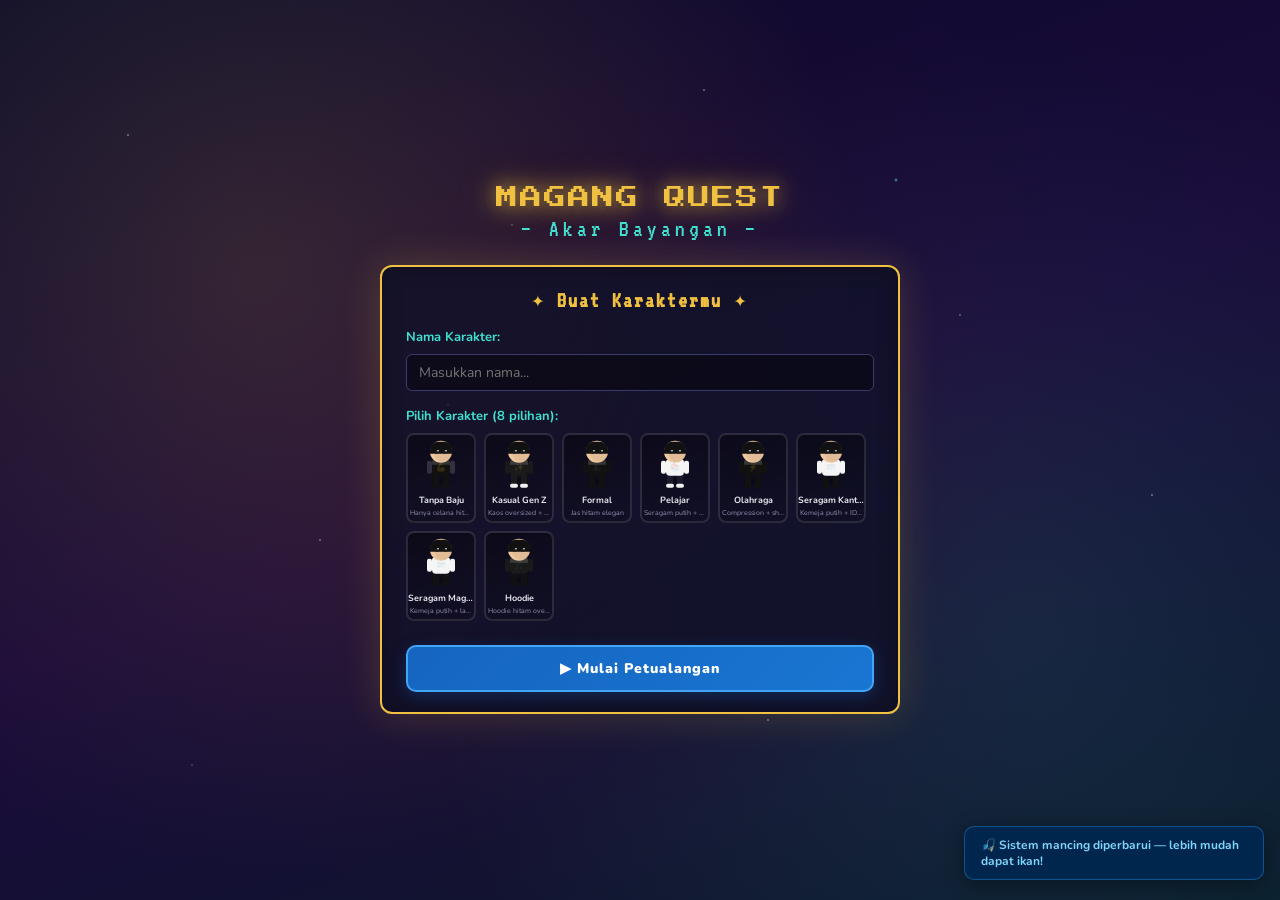
<file: index.html>
<!DOCTYPE html>
<html lang="id">
<head>
  <meta charset="UTF-8" />
  <meta name="viewport" content="width=device-width, initial-scale=1.0, user-scalable=no" />
  <title>Magang Quest – Akar Bayangan</title>
  <link rel="stylesheet" href="style.css" />
  <link rel="stylesheet" href="style_fishing.css" />
  <link rel="stylesheet" href="style_extra.css" />
  <link href="https://fonts.googleapis.com/css2?family=Press+Start+2P&family=VT323:wght@400&family=Nunito:wght@400;700;900&display=swap" rel="stylesheet" />
</head>
<body>

<!-- ============================================================
     INTRO / STORY SCREEN
============================================================ -->
<div id="intro-screen" class="screen active">
  <div id="intro-bg"></div>
  <div id="intro-content">
    <div id="intro-logo">
      <span class="logo-main">MAGANG QUEST</span>
      <span class="logo-sub">— Akar Bayangan —</span>
    </div>

    <!-- Character Setup -->
    <div id="char-setup">
      <h2 class="setup-title">✦ Buat Karaktermu ✦</h2>

      <div class="setup-row">
        <label>Nama Karakter:</label>
        <input type="text" id="char-name" maxlength="12" placeholder="Masukkan nama..." autocomplete="off" />
      </div>

      <div class="setup-row">
        <label>Pilih Karakter (8 pilihan):</label>
        <div id="outfit-selector"></div>
      </div>

      <button id="start-story-btn" class="big-btn pulse">▶ Mulai Petualangan</button>
    </div>
  </div>
</div>

<!-- ============================================================
     STORY / CUTSCENE SCREEN
============================================================ -->
<div id="story-screen" class="screen">
  <div id="story-video-wrap">
    <div id="story-video-placeholder">
      <div id="story-panels"></div>
    </div>
  </div>
  <div id="story-dialog-box">
    <div id="story-speaker"></div>
    <div id="story-text"></div>
    <div id="story-controls">
      <button id="story-next-btn">Selanjutnya ▶</button>
    </div>
  </div>
  <div id="story-progress-bar"><div id="story-progress-fill"></div></div>
</div>

<!-- ============================================================
     MAIN GAME SCREEN
============================================================ -->
<div id="game-screen" class="screen">

  <!-- HUD Top Bar -->
  <div id="hud-top">
    <div id="hud-left">
      <div id="hud-avatar"></div>
      <div id="hud-stats">
        <div class="stat-bar">
          <span class="stat-icon">🛡</span>
          <div class="bar-wrap"><div id="bar-integrity" class="bar green"></div></div>
          <span id="val-integrity">100</span>
        </div>
        <div class="stat-bar">
          <span class="stat-icon">🌟</span>
          <div class="bar-wrap"><div id="bar-trust" class="bar blue"></div></div>
          <span id="val-trust">100</span>
        </div>
      </div>
    </div>

    <div id="hud-center">
      <div id="hud-clock">⏰ <span id="clock-display">08:00</span></div>
      <div id="hud-day">Hari <span id="day-display">1</span> / 7</div>
      <div id="hud-phase"></div>
    </div>

    <div id="hud-right">
      <div id="shadow-meter">
        <span>🌑 Akar Bayangan</span>
        <div class="bar-wrap wide"><div id="bar-shadow" class="bar red"></div></div>
        <span id="val-shadow">0%</span>
      </div>
        <div id="money-hud">
 💰 <span id="money-text">500</span>
  </div>
      <div id="hud-buttons">
        <button class="hud-btn" id="btn-backpack" title="Ransel">🎒</button>
        <button class="hud-btn" id="btn-quest" title="Misi">📋</button>
        <button class="hud-btn" id="btn-news" title="Papan Berita">📰</button>
        <button class="hud-btn" id="btn-settings" title="Pengaturan">⚙️</button>
        <button class="hud-btn" id="btn-pause" title="Jeda">⏸</button>
      </div>
    </div>
  </div>

  <!-- Canvas -->
  <canvas id="game-canvas"></canvas>

  <!-- Mobile D-Pad -->
  <div id="mobile-controls">
    <div id="dpad">
      <button class="dpad-btn" id="btn-up">▲</button>
      <div class="dpad-row">
        <button class="dpad-btn" id="btn-left">◀</button>
        <div class="dpad-center">✦</div>
        <button class="dpad-btn" id="btn-right">▶</button>
      </div>
      <button class="dpad-btn" id="btn-down">▼</button>
    </div>
    <div id="action-btns">
      <!-- Interact button — labeled clearly -->
      <button class="action-btn" id="btn-interact" title="Bicara / Interaksi (E)">
        <span style="display:flex;flex-direction:column;align-items:center;gap:1px;">
          <span style="font-size:24px;line-height:1">💬</span>
          <span style="font-size:8px;line-height:1;opacity:0.7;font-family:sans-serif;">AKSI</span>
        </span>
      </button>
      <!-- Run button -->
      <button class="action-btn" id="btn-run" title="Lari (Shift)">
        <span style="display:flex;flex-direction:column;align-items:center;gap:1px;">
          <span style="font-size:22px;line-height:1">🏃</span>
          <span style="font-size:8px;line-height:1;opacity:0.7;font-family:sans-serif;">LARI</span>
        </span>
      </button>
      <!-- Fishing button -->
      <button class="action-btn" id="btn-fish-mobile" title="Pancing (F)">
        <span style="display:flex;flex-direction:column;align-items:center;gap:1px;">
          <span style="font-size:22px;line-height:1">🎣</span>
          <span style="font-size:8px;line-height:1;opacity:0.7;font-family:sans-serif;">PANCING</span>
        </span>
      </button>
    </div>
  </div>

  <!-- Interaction Prompt -->
  <div id="interact-prompt" class="hidden">Tekan E / 💬 untuk bicara</div>

</div>

<!-- ============================================================
     DIALOG / NPC BOX
============================================================ -->
<div id="dialog-overlay" class="hidden">
  <div id="dialog-box">
    <div id="dialog-header">
      <div id="dialog-portrait"></div>
      <div id="dialog-speaker-name"></div>
    </div>
    <div id="dialog-text"></div>
    <div id="dialog-choices"></div>
    <button id="dialog-next">▶ Lanjut</button>
  </div>
</div>

<!-- ============================================================
     BACKPACK UI
============================================================ -->
<div id="backpack-overlay" class="panel-overlay hidden">
  <div class="panel">
    <div class="panel-title">🎒 Ransel & Karakter</div>
    <div id="backpack-content">
      <div id="char-preview-wrap">
        <canvas id="char-preview-canvas" width="70" height="90"></canvas>
        <div id="outfit-change-wrap">
          <label>Ganti Pakaian:</label>
          <div id="outfit-selector-ingame"></div>
        </div>
      </div>
      <div id="items-grid"></div>
    </div>
    <button class="close-panel">✕ Tutup</button>
  </div>
</div>

<!-- ============================================================
     QUEST LOG
============================================================ -->
<div id="quest-overlay" class="panel-overlay hidden">
  <div class="panel wide">
    <div class="panel-title">📋 Daftar Misi</div>
    <div id="quest-tabs">
      <button class="qtab active" data-tab="main">Utama</button>
      <button class="qtab" data-tab="side">Sampingan</button>
      <button class="qtab" data-tab="daily">Harian</button>
      <button class="qtab" data-tab="done">Selesai</button>
    </div>
    <div id="quest-list"></div>
    <button class="close-panel">✕ Tutup</button>
  </div>
</div>

<!-- ============================================================
     NEWS BOARD
============================================================ -->
<div id="news-overlay" class="panel-overlay hidden">
  <div class="panel wide">
    <div class="panel-title">📰 Papan Berita Kota</div>
    <div id="news-list"></div>
    <button class="close-panel">✕ Tutup</button>
  </div>
</div>

<!-- ============================================================
     SETTINGS
============================================================ -->
<div id="settings-overlay" class="panel-overlay hidden">
  <div class="panel">
    <div class="panel-title">⚙️ Pengaturan</div>
    <div class="setting-row">
      <label>🔊 Musik</label>
      <input type="range" id="music-vol" min="0" max="100" value="70" />
    </div>
    <div class="setting-row">
      <label>🔔 Efek Suara</label>
      <input type="range" id="sfx-vol" min="0" max="100" value="80" />
    </div>
    <div class="setting-row">
      <label>⌨️ Kontrol</label>
      <div class="control-hints">
        <span>W/A/S/D = Gerak</span>
        <span>E = Interaksi</span>
        <span>Shift = Lari</span>
        <span>B = Ransel</span>
        <span>Q = Misi</span>
        <span>N = Berita</span>
        <span>F = Pancing</span>
        <span>P / Esc = Jeda</span>
      </div>
    </div>
    <div class="setting-row">
      <label>🖥️ Tampilan</label>
      <button id="btn-fullscreen">Layar Penuh</button>
    </div>
    <div class="setting-row">
      <label>🔁 Reset Game</label>
      <button id="btn-reset" class="danger-btn">Reset Data</button>
    </div>
    <button class="close-panel">✕ Tutup</button>
  </div>
</div>

<!-- ============================================================
     PAUSE SCREEN
============================================================ -->
<div id="pause-overlay" class="hidden">
  <div id="pause-box">
    <div class="pause-title">— JEDA —</div>
    <button id="pause-resume">▶ Lanjutkan</button>
    <button id="pause-settings">⚙️ Pengaturan</button>
    <button id="pause-quit">🏠 Menu Utama</button>
  </div>
</div>

<!-- ============================================================
     NOTIFICATION TOAST
============================================================ -->
<div id="toast-container"></div>

<!-- ============================================================
     SHADOW BOSS EVENT
============================================================ -->
<div id="shadow-event" class="hidden">
  <div id="shadow-content">
    <div id="shadow-icon">🌑</div>
    <div id="shadow-msg"></div>
    <div id="shadow-pct-display"></div>
  </div>
</div>

<!-- Scripts loaded in correct order: base engine, then fishing addon -->
<script src="game.js"></script>
<script src="fishing.js"></script>
<script src="patch.js"></script>
<script src="quest_system.js"></script>

<!-- Mobile fishing button hookup -->
<script>
  document.addEventListener('DOMContentLoaded', () => {
    const mobileBtn = document.getElementById('btn-fish-mobile');
    if (mobileBtn) {
      mobileBtn.addEventListener('click', () => {
        if (typeof nearFishingSpot !== 'undefined' && nearFishingSpot && typeof FS !== 'undefined' && !FS.active) {
          openFishingUI(nearFishingSpot.id);
        } else if (typeof openFishInventory !== 'undefined') {
          openFishInventory();
        }
      });
      mobileBtn.addEventListener('touchstart', e => {
        e.preventDefault();
        mobileBtn.click();
      });
    }
  });
</script>

<!-- SHOP -->
<div id="shop-ui" class="hidden">

  <div id="shop-box">

    <div id="shop-header">
      <h2>🏪 Minimarket</h2>
      <button onclick="closeShop()">✕</button>
    </div>

    <div id="shop-money">
      Uang:
      💰 <span id="shop-money-text">500</span>
    </div>

    <div class="shop-item">
      <div>
        <h3>🍞 Roti</h3>
        <p>Heal +10</p>
      </div>

      <button onclick="buyItem('roti',25)">
        Rp25
      </button>
    </div>

    <div class="shop-item">
      <div>
        <h3>🥤 Air</h3>
        <p>Heal +5</p>
      </div>

      <button onclick="buyItem('air',15)">
        Rp15
      </button>
    </div>

  </div>

</div>

<!-- INVENTORY -->
<div id="inventory-ui" class="hidden">

  <div id="inventory-box">

    <div id="inventory-header">
      <h2>🎒 Inventory</h2>
      <button onclick="closeInventory()">✕</button>
    </div>

    <div id="inventory-items"></div>

  </div>

</div>

</body>
</html>
</file>
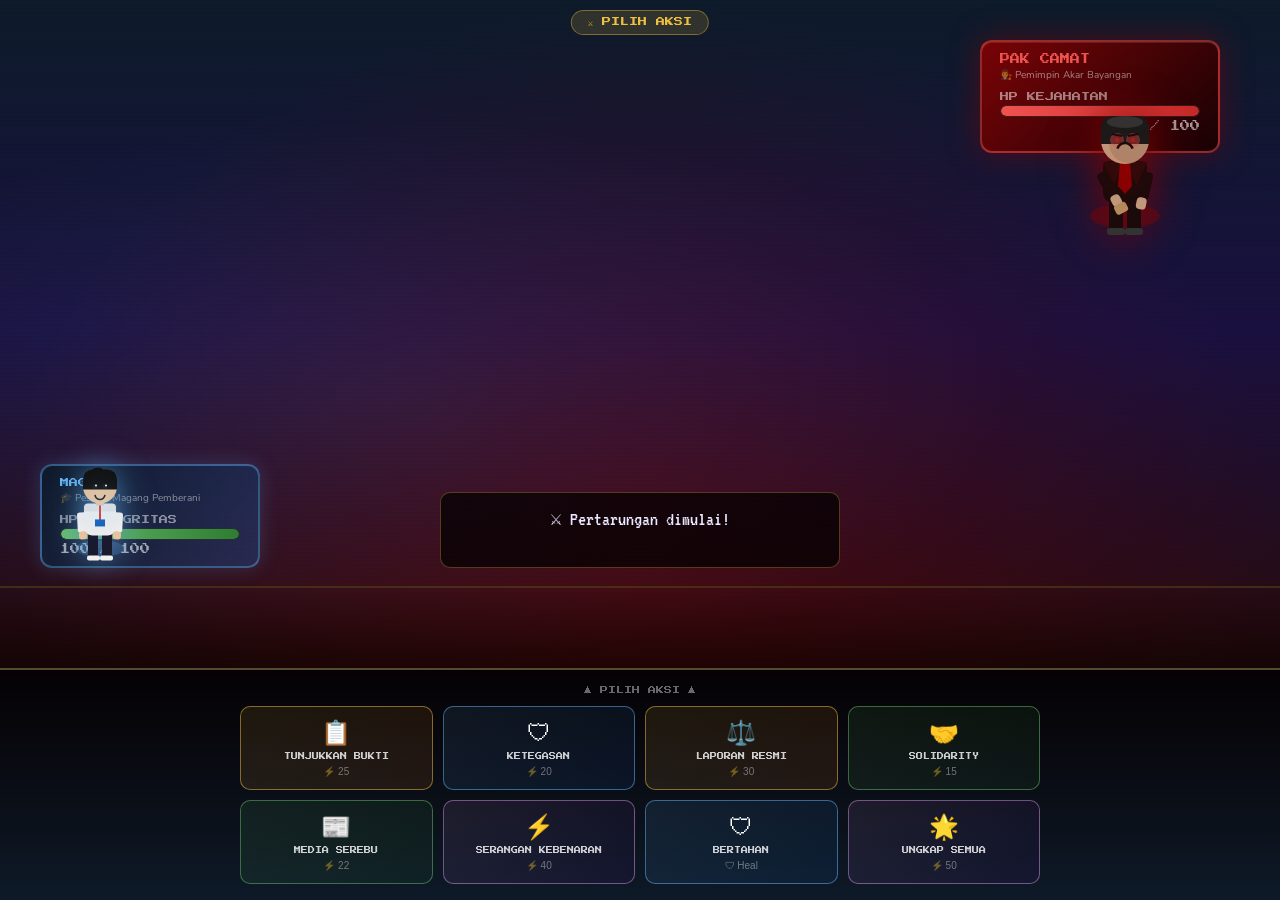
<file: battle.html>
<!DOCTYPE html>
<html lang="id">
<head>
<meta charset="UTF-8"/>
<meta name="viewport" content="width=device-width,initial-scale=1"/>
<title>Battle — Magang Quest</title>
<link href="https://fonts.googleapis.com/css2?family=Press+Start+2P&family=VT323:wght@400&family=Nunito:wght@700;900&display=swap" rel="stylesheet"/>
<style>
  :root {
    --gold:#f0c040; --red:#ef5350; --blue:#64b5f6;
    --green:#66bb6a; --dark:#0d1b2a; --darker:#070e18;
    --shadow-red:#8b0000;
  }
  *{margin:0;padding:0;box-sizing:border-box;}
  body{background:var(--darker);font-family:'Nunito',sans-serif;overflow:hidden;width:100vw;height:100vh;}
  @keyframes fadeIn{from{opacity:0}to{opacity:1}}
  @keyframes slideUp{from{opacity:0;transform:translateY(30px)}to{opacity:1;transform:translateY(0)}}
  @keyframes shake{0%,100%{transform:translateX(0)}20%{transform:translateX(-8px)}40%{transform:translateX(8px)}60%{transform:translateX(-6px)}80%{transform:translateX(6px)}}
  @keyframes pulse{0%,100%{opacity:1}50%{opacity:0.5}}
  @keyframes bounce{0%,100%{transform:translateY(0)}50%{transform:translateY(-8px)}}
  @keyframes flash{0%,100%{filter:brightness(1)}50%{filter:brightness(3) saturate(0)}}
  @keyframes chargeUp{0%{box-shadow:0 0 0 rgba(240,192,64,0)} 100%{box-shadow:0 0 40px 10px rgba(240,192,64,0.8)}}
  @keyframes victoryFloat{0%,100%{transform:translateY(0) rotate(-2deg)}50%{transform:translateY(-10px) rotate(2deg)}}
  @keyframes defeatFall{0%{transform:rotate(0) translateY(0)} 100%{transform:rotate(-90deg) translateY(50px);opacity:0}}
  @keyframes numberFloat{0%{opacity:1;transform:translateY(0)}100%{opacity:0;transform:translateY(-40px)}}
  @keyframes bossEntrance{0%{transform:scale(0.3);opacity:0}60%{transform:scale(1.15)}100%{transform:scale(1);opacity:1}}
  @keyframes scanline{0%{background-position:0 0}100%{background-position:0 100%}}
  @keyframes redGlow{0%,100%{text-shadow:0 0 10px #ef5350}50%{text-shadow:0 0 30px #ef5350,0 0 60px #c62828}}
  @keyframes bgShift{0%{filter:hue-rotate(0deg)}100%{filter:hue-rotate(360deg)}}
  @keyframes skillSelect{0%{transform:scale(1)}50%{transform:scale(1.05)}100%{transform:scale(1)}}

  /* ── BATTLE SCREEN */
  #battle-screen{
    position:relative;width:100vw;height:100vh;
    background:linear-gradient(180deg,#0d1b2a 0%,#1a0a2a 40%,#1a0000 100%);
    display:flex;flex-direction:column;
    animation:fadeIn 0.5s ease;
    overflow:hidden;
  }

  /* Animated scanline overlay */
  #battle-screen::after{
    content:'';position:absolute;inset:0;
    background:repeating-linear-gradient(0deg,transparent,transparent 2px,rgba(0,0,0,0.03) 2px,rgba(0,0,0,0.03) 4px);
    pointer-events:none;z-index:0;
  }

  /* ── BACKGROUND ARENA */
  #battle-arena{
    position:relative;flex:1;
    display:flex;align-items:flex-end;justify-content:space-between;
    padding:0 40px 20px;
    overflow:hidden;
  }
  #arena-bg{
    position:absolute;inset:0;
    background:radial-gradient(ellipse at 50% 80%,rgba(139,0,0,0.3) 0%,transparent 70%),
               radial-gradient(ellipse at 30% 60%,rgba(100,181,246,0.1) 0%,transparent 50%),
               linear-gradient(180deg,#0d1b2a 0%,#1a1040 50%,#2a0a0a 100%);
  }
  /* Ground platform */
  #arena-bg::before{
    content:'';position:absolute;bottom:0;left:0;right:0;height:80px;
    background:linear-gradient(180deg,rgba(0,0,0,0) 0%,rgba(0,0,0,0.5) 100%);
    border-top:2px solid rgba(240,192,64,0.2);
  }

  /* ── ENEMY SIDE (left-ish, top-right) */
  #enemy-zone{
    position:absolute;right:60px;top:40px;
    display:flex;flex-direction:column;align-items:flex-end;
    gap:10px;z-index:2;
  }
  #enemy-info{
    background:linear-gradient(135deg,rgba(139,0,0,0.85),rgba(26,0,0,0.9));
    border:2px solid rgba(239,83,80,0.5);
    border-radius:12px;padding:12px 18px;
    min-width:240px;
    box-shadow:0 0 30px rgba(139,0,0,0.5),inset 0 1px rgba(255,255,255,0.1);
  }
  #enemy-name{
    font-family:'Press Start 2P',monospace;font-size:10px;
    color:#ef5350;margin-bottom:4px;
    animation:redGlow 2s infinite;
  }
  #enemy-title{font-size:10px;color:rgba(255,255,255,0.5);margin-bottom:10px;}
  .hp-label{font-size:9px;color:rgba(255,255,255,0.5);margin-bottom:4px;font-family:'Press Start 2P',monospace;}
  .hp-bar-wrap{height:12px;background:rgba(0,0,0,0.5);border-radius:6px;overflow:hidden;border:1px solid rgba(255,255,255,0.1);}
  .hp-bar{height:100%;border-radius:6px;transition:width 0.8s cubic-bezier(0.4,0,0.2,1);position:relative;overflow:hidden;}
  .hp-bar::after{content:'';position:absolute;top:0;left:-100%;width:100%;height:100%;background:linear-gradient(90deg,transparent,rgba(255,255,255,0.3),transparent);animation:shimmer 2s infinite;}
  @keyframes shimmer{0%{left:-100%}100%{left:100%}}
  #enemy-hp-bar{background:linear-gradient(90deg,#ef5350,#c62828);}
  #enemy-hp-text{font-size:10px;color:rgba(255,255,255,0.6);margin-top:4px;text-align:right;font-family:'Press Start 2P',monospace;}
  #enemy-status-badges{display:flex;gap:6px;flex-wrap:wrap;margin-top:8px;}
  .status-badge{font-size:9px;padding:2px 8px;border-radius:10px;font-weight:700;}

  /* ── ENEMY SPRITE */
  #enemy-sprite-wrap{
    position:absolute;right:80px;top:80px;
    z-index:3;
  }
  #enemy-canvas{
    display:block;
    filter:drop-shadow(0 0 20px rgba(139,0,0,0.8));
    animation:bossEntrance 0.8s ease-out forwards;
  }
  .enemy-dead{animation:defeatFall 1s ease-in forwards!important;}

  /* ── PLAYER SIDE (left bottom) */
  #player-zone{
    position:absolute;left:40px;bottom:100px;
    display:flex;flex-direction:column;
    gap:10px;z-index:2;
  }
  #player-info{
    background:linear-gradient(135deg,rgba(13,27,42,0.9),rgba(21,101,192,0.3));
    border:2px solid rgba(100,181,246,0.4);
    border-radius:12px;padding:12px 18px;
    min-width:220px;
    box-shadow:0 0 20px rgba(100,181,246,0.2);
  }
  #player-name-battle{
    font-family:'Press Start 2P',monospace;font-size:9px;
    color:#64b5f6;margin-bottom:4px;
  }
  #player-title-battle{font-size:10px;color:rgba(255,255,255,0.5);margin-bottom:10px;}
  #player-hp-bar{background:linear-gradient(90deg,#66bb6a,#2e7d32);}
  #player-hp-text{font-size:10px;color:rgba(255,255,255,0.6);margin-top:4px;font-family:'Press Start 2P',monospace;}

  /* ── PLAYER SPRITE */
  #player-sprite-wrap{
    position:absolute;left:40px;bottom:90px;
    z-index:3;
  }
  #player-canvas{
    display:block;
    filter:drop-shadow(0 0 15px rgba(100,181,246,0.6));
    animation:bounce 2s ease-in-out infinite;
  }

  /* ── BATTLE LOG */
  #battle-log{
    position:absolute;left:50%;bottom:100px;
    transform:translateX(-50%);
    width:min(400px,50vw);
    background:rgba(0,0,0,0.7);
    border:1px solid rgba(240,192,64,0.3);
    border-radius:10px;padding:12px 16px;
    z-index:4;
  }
  #battle-log-text{
    font-family:'VT323',monospace;font-size:20px;
    color:#e8e8ff;line-height:1.4;
    min-height:50px;
    text-align:center;
  }

  /* ── SKILL PANEL (bottom) */
  #skill-panel{
    position:relative;z-index:10;
    background:linear-gradient(180deg,rgba(0,0,0,0.8),rgba(13,27,42,0.95));
    border-top:2px solid rgba(240,192,64,0.3);
    padding:16px 20px;
  }
  #skill-hint{
    font-family:'Press Start 2P',monospace;font-size:8px;
    color:rgba(255,255,255,0.4);margin-bottom:12px;text-align:center;
  }
  #skills-grid{
    display:grid;grid-template-columns:repeat(4,1fr);
    gap:10px;max-width:800px;margin:0 auto;
  }
  .skill-btn{
    padding:12px 8px;
    background:linear-gradient(135deg,rgba(255,255,255,0.06),rgba(255,255,255,0.02));
    border:1.5px solid rgba(255,255,255,0.15);
    border-radius:10px;cursor:pointer;
    color:#fff;transition:all 0.2s;
    position:relative;overflow:hidden;
    display:flex;flex-direction:column;align-items:center;gap:6px;
  }
  .skill-btn:hover:not(:disabled){
    transform:translateY(-3px);
    box-shadow:0 8px 20px rgba(0,0,0,0.4);
    animation:skillSelect 0.3s ease;
  }
  .skill-btn:disabled{opacity:0.4;cursor:not-allowed;}
  .skill-btn::before{
    content:'';position:absolute;inset:0;
    background:linear-gradient(135deg,transparent,rgba(255,255,255,0.05));
    opacity:0;transition:opacity 0.2s;
  }
  .skill-btn:hover::before{opacity:1;}
  .skill-icon{font-size:24px;}
  .skill-name{font-family:'Press Start 2P',monospace;font-size:7px;color:rgba(255,255,255,0.8);}
  .skill-power{font-size:10px;color:rgba(255,255,255,0.4);}
  .skill-type-integrity{border-color:rgba(100,181,246,0.5);background:linear-gradient(135deg,rgba(100,181,246,0.1),rgba(21,101,192,0.1));}
  .skill-type-trust{border-color:rgba(102,187,106,0.5);background:linear-gradient(135deg,rgba(102,187,106,0.1),rgba(46,125,50,0.1));}
  .skill-type-evidence{border-color:rgba(240,192,64,0.5);background:linear-gradient(135deg,rgba(240,192,64,0.1),rgba(245,127,23,0.1));}
  .skill-type-special{border-color:rgba(206,147,216,0.5);background:linear-gradient(135deg,rgba(206,147,216,0.1),rgba(74,20,140,0.1));}

  /* ── TURN INDICATOR */
  #turn-indicator{
    position:absolute;top:10px;left:50%;transform:translateX(-50%);
    font-family:'Press Start 2P',monospace;font-size:9px;
    padding:6px 16px;border-radius:20px;z-index:10;
    background:rgba(240,192,64,0.15);
    border:1px solid rgba(240,192,64,0.4);
    color:#f0c040;
    animation:pulse 2s infinite;
  }

  /* ── DAMAGE NUMBER */
  .damage-number{
    position:absolute;z-index:100;
    font-family:'Press Start 2P',monospace;font-size:20px;
    font-weight:900;
    pointer-events:none;
    animation:numberFloat 1.2s ease-out forwards;
  }

  /* ── VICTORY/DEFEAT */
  #battle-result{
    display:none;
    position:absolute;inset:0;z-index:200;
    background:rgba(0,0,0,0.85);
    align-items:center;justify-content:center;
    flex-direction:column;gap:20px;
    animation:fadeIn 0.5s ease;
  }
  #result-title{
    font-family:'Press Start 2P',monospace;font-size:clamp(20px,4vw,48px);
    text-align:center;
  }
  #result-stats{
    padding:20px 40px;
    background:rgba(255,255,255,0.05);
    border:1px solid rgba(255,255,255,0.1);
    border-radius:12px;
    display:flex;flex-direction:column;gap:10px;
  }
  .result-stat{
    display:flex;justify-content:space-between;gap:30px;
    font-size:13px;color:rgba(255,255,255,0.7);
    font-family:'Press Start 2P',monospace;font-size:9px;
  }
  .result-stat span:last-child{color:#f0c040;}
  #result-btn{
    padding:14px 40px;
    background:linear-gradient(90deg,#f0c040,#ff9800);
    border:none;border-radius:8px;
    font-family:'Press Start 2P',monospace;font-size:11px;
    cursor:pointer;color:#000;
    box-shadow:0 4px 20px rgba(240,192,64,0.4);
    transition:transform 0.2s;
  }
  #result-btn:hover{transform:scale(1.05);}

  /* ── ENEMY ATTACK ANIMATION */
  @keyframes enemyAttack{
    0%{transform:translateX(0)}
    30%{transform:translateX(-60px)}
    60%{transform:translateX(0)}
  }
  @keyframes playerHit{
    0%,100%{filter:drop-shadow(0 0 15px rgba(100,181,246,0.6))}
    50%{filter:drop-shadow(0 0 30px rgba(239,83,80,0.9)) brightness(2)}
  }
  @keyframes playerAttack{
    0%{transform:translateX(0)}
    30%{transform:translateX(80px)}
    60%{transform:translateX(0)}
  }
  @keyframes enemyHit{
    0%,100%{filter:drop-shadow(0 0 20px rgba(139,0,0,0.8))}
    50%{filter:drop-shadow(0 0 40px rgba(240,192,64,1)) brightness(2)}
  }

  /* ── PHASE ANNOUNCEMENT */
  #phase-announce{
    display:none;position:absolute;inset:0;z-index:150;
    align-items:center;justify-content:center;
    pointer-events:none;
  }
  #phase-announce-text{
    font-family:'Press Start 2P',monospace;
    font-size:clamp(24px,5vw,60px);
    color:#f0c040;
    text-shadow:0 0 40px rgba(240,192,64,0.8),0 0 80px rgba(240,192,64,0.4);
    animation:phaseAnim 1.5s ease forwards;
  }
  @keyframes phaseAnim{
    0%{opacity:0;transform:scale(0.5)}
    30%{opacity:1;transform:scale(1.1)}
    70%{opacity:1;transform:scale(1)}
    100%{opacity:0;transform:scale(0.9)}
  }

  /* mobile */
  @media(max-width:600px){
    #enemy-zone{right:10px;top:20px;}
    #enemy-info{min-width:160px;padding:8px 12px;}
    #player-zone{left:10px;}
    #player-info{min-width:160px;padding:8px 12px;}
    #skills-grid{grid-template-columns:repeat(2,1fr);}
    #battle-log{width:90vw;}
  }
</style>
</head>
<body>
<div id="battle-screen">
  <!-- Turn indicator -->
  <div id="turn-indicator">⚔️ PILIH AKSI</div>

  <!-- Phase announcement -->
  <div id="phase-announce"><div id="phase-announce-text"></div></div>

  <!-- Arena -->
  <div id="battle-arena">
    <div id="arena-bg"></div>

    <!-- Enemy -->
    <div id="enemy-zone">
      <div id="enemy-info">
        <div id="enemy-name">PAK CAMAT</div>
        <div id="enemy-title">👨‍⚖️ Pemimpin Akar Bayangan</div>
        <div class="hp-label">HP KEJAHATAN</div>
        <div class="hp-bar-wrap"><div id="enemy-hp-bar" class="hp-bar" style="width:100%"></div></div>
        <div id="enemy-hp-text">100 / 100</div>
        <div id="enemy-status-badges"></div>
      </div>
    </div>

    <div id="enemy-sprite-wrap">
      <canvas id="enemy-canvas" width="150" height="180"></canvas>
    </div>

    <!-- Player -->
    <div id="player-zone">
      <div id="player-info">
        <div id="player-name-battle">KAMU</div>
        <div id="player-title-battle">🎓 Peserta Magang Pemberani</div>
        <div class="hp-label">HP INTEGRITAS</div>
        <div class="hp-bar-wrap"><div id="player-hp-bar" class="hp-bar" style="width:100%"></div></div>
        <div id="player-hp-text">10 / 100</div>
      </div>
    </div>

    <div id="player-sprite-wrap">
      <canvas id="player-canvas" width="120" height="150"></canvas>
    </div>

    <!-- Battle log -->
    <div id="battle-log">
      <div id="battle-log-text">⚔️ Pertarungan dimulai!</div>
    </div>
  </div>

  <!-- Skill panel -->
  <div id="skill-panel">
    <div id="skill-hint">▲ PILIH AKSI ▲</div>
    <div id="skills-grid"></div>
  </div>

  <!-- Result overlay -->
  <div id="battle-result">
    <div id="result-title">MENANG!</div>
    <div id="result-stats"></div>
    <button id="result-btn">▶ Lanjutkan</button>
  </div>
</div>

<script src="quest_system.js"></script>

<script>
// ────────────────────────────────────────────────────────────
//  BATTLE SYSTEM
// ────────────────────────────────────────────────────────────
'use strict';

const BATTLE_SKILLS = [
  {
    id:'evidence', name:'TUNJUKKAN\nBUKTI', icon:'📋', type:'evidence',
    power:25, desc:'Tunjukkan semua bukti korupsi yang kamu kumpulkan!',
    effect: (bs) => { bs.enemyStatus.add('TERUNGKAP'); addLog('📋 Bukti ditunjukkan! Pak Camat terkejut!'); }
  },
  {
    id:'integrity', name:'KETEGASAN', icon:'🛡', type:'integrity',
    power:20, desc:'Tegaskan pendirianmu yang tidak tergoyahkan!',
    effect: (bs) => { bs.playerDef += 10; addLog('🛡 Pertahananmu menguat! DEF +10'); }
  },
  {
    id:'report', name:'LAPORAN\nRESMI', icon:'⚖️', type:'evidence',
    power:30, desc:'Buat laporan resmi ke Inspektorat Kota!',
    effect: (bs) => { bs.enemyStatus.add('DILAPORKAN'); addLog('⚖️ Laporan resmi dikirim! Hukum berlaku!'); }
  },
  {
    id:'solidarity', name:'SOLIDARITY', icon:'🤝', type:'trust',
    power:15, desc:'Warga kota mendukungmu!',
    effect: (bs) => { bs.playerHp = Math.min(bs.playerMaxHp, bs.playerHp + 15); addLog('🤝 Warga mendukungmu! HP +15'); updatePlayerHpBar(bs); }
  },
  {
    id:'media', name:'MEDIA\nSEREBU', icon:'📰', type:'trust',
    power:22, desc:'Siarkan berita korupsi ke seluruh kota!',
    effect: (bs) => { bs.enemyStatus.add('DIEKSPOS'); addLog('📰 Berita tersebar! Pak Camat panik!'); }
  },
  {
    id:'truth', name:'SERANGAN\nKEBENARAN', icon:'⚡', type:'special',
    power:40, desc:'Kebenaran adalah senjata terkuat!',
    effect: (bs) => { addLog('⚡ KEBENARAN MENYERANG! Critical Hit!'); }
  },
  {
    id:'defend', name:'BERTAHAN', icon:'🛡', type:'integrity',
    power:0, desc:'Hindari serangan dan pulihkan HP.',
    effect: (bs) => { bs.playerHp = Math.min(bs.playerMaxHp, bs.playerHp + 10); bs.playerDef += 5; addLog('🛡 Bertahan! HP +10, DEF +5'); updatePlayerHpBar(bs); }
  },
  {
    id:'expose_all', name:'UNGKAP\nSEMUA', icon:'🌟', type:'special',
    power:50, desc:'ULTIMATE! Ungkap semua konspirasi sekaligus!',
    effect: (bs) => { bs.enemyStatus.add('TERUNGKAP'); bs.enemyStatus.add('DILAPORKAN'); bs.enemyStatus.add('DIEKSPOS'); addLog('🌟 ULTIMATE! Semua konspirasi terungkap!!'); }
  },
];

const ENEMY_ATTACKS = [
  { name: 'Ancaman Diam', power: 15, text: '😡 "Kamu akan menyesal jika lanjutkan ini!"' },
  { name: 'Tawaran Suap', power: 10, text: '💰 "Ini 10 juta, lupakan semua yang kamu tahu!"', effect: bs => { bs.playerDef -= 3; } },
  { name: 'Fitnah', power: 20, text: '🗣️ "Laporan kamu palsu! Kamu yang korupsi!"' },
  { name: 'Intimidasi', power: 25, text: '😤 Pak Camat menggebrak meja dengan keras!' },
  { name: 'Koneksi Kekuasaan', power: 30, text: '👥 "Aku punya orang di mana-mana! Kamu tidak aman!"' },
  { name: 'Akar Bayangan', power: 35, text: '🌑 AKAR BAYANGAN menyerang dari balik kegelapan!' },
];

// Battle State
const BS = {
  playerName: 'Hero',
  playerHp: 100, playerMaxHp: 100, playerDef: 0,
  enemyHp: 100, enemyMaxHp: 100,
  enemyStatus: new Set(),
  turn: 'player',
  round: 1,
  skillsUsed: {},
  totalDamage: 0,
  bribed: false,
  onWin: null, onLose: null,
};

let logQueue = [];
let logProcessing = false;

function addLog(text, delay = 0) {
  logQueue.push({ text, delay });
  if (!logProcessing) processLogQueue();
}

function processLogQueue() {
  if (logQueue.length === 0) { logProcessing = false; return; }
  logProcessing = true;
  const item = logQueue.shift();
  setTimeout(() => {
    const el = document.getElementById('battle-log-text');
    if (el) {
      el.style.animation = 'none';
      el.offsetHeight; // reflow
      el.style.animation = '';
      el.textContent = item.text;
    }
    setTimeout(processLogQueue, 1200);
  }, item.delay);
}

function updateEnemyHpBar() {
  const pct = Math.max(0, BS.enemyHp / BS.enemyMaxHp * 100);
  const bar = document.getElementById('enemy-hp-bar');
  const txt = document.getElementById('enemy-hp-text');
  if (bar) {
    bar.style.width = pct + '%';
    bar.style.background = pct > 50 ? 'linear-gradient(90deg,#ef5350,#c62828)'
      : pct > 25 ? 'linear-gradient(90deg,#ff9800,#e65100)'
      : 'linear-gradient(90deg,#ffd700,#ff6f00)';
  }
  if (txt) txt.textContent = `${Math.max(0,BS.enemyHp)} / ${BS.enemyMaxHp}`;
  updateStatusBadges();
}

function updatePlayerHpBar() {
  const pct = Math.max(0, BS.playerHp / BS.playerMaxHp * 100);
  const bar = document.getElementById('player-hp-bar');
  const txt = document.getElementById('player-hp-text');
  if (bar) {
    bar.style.width = pct + '%';
    bar.style.background = pct > 50 ? 'linear-gradient(90deg,#66bb6a,#2e7d32)'
      : pct > 25 ? 'linear-gradient(90deg,#ff9800,#e65100)'
      : 'linear-gradient(90deg,#ef5350,#c62828)';
  }
  if (txt) txt.textContent = `${Math.max(0,BS.playerHp)} / ${BS.playerMaxHp}`;
}

function updateStatusBadges() {
  const el = document.getElementById('enemy-status-badges');
  if (!el) return;
  const colors = {
    TERUNGKAP: '#f0c040', DILAPORKAN: '#64b5f6',
    DIEKSPOS: '#ef5350', LEMAH: '#ff7043'
  };
  el.innerHTML = [...BS.enemyStatus].map(s => `
    <span class="status-badge" style="background:${colors[s]||'#999'}33;color:${colors[s]||'#999'};border:1px solid ${colors[s]||'#999'}66;">
      ${s}
    </span>
  `).join('');
}

function spawnDamageNumber(amount, targetId, color = '#ef5350') {
  const wrap = document.getElementById(targetId + '-sprite-wrap') || document.getElementById('battle-arena');
  if (!wrap) return;
  const el = document.createElement('div');
  el.className = 'damage-number';
  el.textContent = (amount > 0 ? '-' : '+') + Math.abs(amount);
  el.style.color = color;
  el.style.textShadow = `0 0 10px ${color}`;
  el.style.top = (Math.random() * 40 + 20) + 'px';
  el.style.left = (Math.random() * 60 + 20) + '%';
  wrap.style.position = 'relative';
  wrap.appendChild(el);
  setTimeout(() => el.remove(), 1200);
}

function announcePhase(text, duration = 1500) {
  return new Promise(res => {
    const el = document.getElementById('phase-announce');
    const tel = document.getElementById('phase-announce-text');
    if (!el || !tel) { res(); return; }
    tel.textContent = text;
    el.style.display = 'flex';
    setTimeout(() => { el.style.display = 'none'; res(); }, duration);
  });
}

function disableSkills(disabled = true) {
  document.querySelectorAll('.skill-btn').forEach(b => b.disabled = disabled);
  const hint = document.getElementById('skill-hint');
  if (hint) hint.textContent = disabled ? '⏳ MENUNGGU...' : '▲ PILIH AKSI ▲';
  const ti = document.getElementById('turn-indicator');
  if (ti) ti.textContent = disabled ? '🌑 GILIRAN MUSUH' : '⚔️ GILIRAN KAMU';
}

async function playerUseSkill(skill) {
  disableSkills(true);

  // Calculate damage
  let dmg = skill.power;
  const statusMult = BS.enemyStatus.size > 0 ? 1 + BS.enemyStatus.size * 0.15 : 1;
  dmg = Math.floor(dmg * statusMult * (0.9 + Math.random() * 0.2));
  const isCrit = Math.random() < 0.15;
  if (isCrit) { dmg = Math.floor(dmg * 1.8); addLog('💥 CRITICAL HIT!'); }

  BS.skillsUsed[skill.id] = (BS.skillsUsed[skill.id] || 0) + 1;
  BS.totalDamage += dmg;

  // Player attack animation
  const pw = document.getElementById('player-canvas');
  if (pw) pw.style.animation = 'playerAttack 0.6s ease';
  setTimeout(() => { if (pw) pw.style.animation = 'bounce 2s ease-in-out infinite'; }, 600);

  addLog(`${skill.icon} ${skill.name.replace('\n',' ')}! (×${Math.round(statusMult*10)/10}${isCrit?' CRIT':''}) → ${dmg} damage!`);
  if (skill.effect) skill.effect(BS);

  await new Promise(r => setTimeout(r, 400));

  BS.enemyHp = Math.max(0, BS.enemyHp - dmg);
  spawnDamageNumber(dmg, 'enemy', isCrit ? '#f0c040' : '#ef5350');

  const ew = document.getElementById('enemy-canvas');
  if (ew) { ew.style.animation = 'enemyHit 0.5s ease'; setTimeout(() => { if(ew) ew.style.animation = 'bossEntrance 0s forwards'; }, 500); }

  updateEnemyHpBar();
  await new Promise(r => setTimeout(r, 800));

  if (BS.enemyHp <= 0) {
    await endBattle(true);
    return;
  }

  // Enemy turn
  BS.round++;
  await enemyTurn();
}

async function enemyTurn() {
  if (BS.enemyHp <= 0) return;
  await new Promise(r => setTimeout(r, 600));

  const hpPct = BS.enemyHp / BS.enemyMaxHp;
  // Higher index attacks when low HP
  const maxAtk = hpPct < 0.3 ? ENEMY_ATTACKS.length : hpPct < 0.6 ? 4 : 3;
  const atk = ENEMY_ATTACKS[Math.floor(Math.random() * maxAtk)];

  const ew = document.getElementById('enemy-canvas');
  if (ew) { ew.style.animation = 'enemyAttack 0.6s ease'; setTimeout(() => { if(ew) ew.style.animation = ''; }, 600); }

  addLog(`${atk.text}`);
  if (atk.effect) atk.effect(BS);

  await new Promise(r => setTimeout(r, 500));

  let dmg = atk.power - BS.playerDef;
  dmg = Math.max(1, Math.floor(dmg * (0.8 + Math.random() * 0.4)));

  const pw = document.getElementById('player-canvas');
  if (pw) pw.style.animation = 'playerHit 0.5s ease';
  setTimeout(() => { if(pw) pw.style.animation = 'bounce 2s ease-in-out infinite'; }, 500);

  BS.playerHp = Math.max(0, BS.playerHp - dmg);
  spawnDamageNumber(dmg, 'player', '#ef5350');
  updatePlayerHpBar();

  addLog(`💥 Kamu terkena serangan! -${dmg} HP`);
  await new Promise(r => setTimeout(r, 800));

  if (BS.playerHp <= 0) {
    await endBattle(false);
    return;
  }

  // Player's turn again
  disableSkills(false);
}

async function endBattle(playerWon) {
  disableSkills(true);

  if (playerWon) {
    await announcePhase('🏆 MENANG!', 2000);
    const ew = document.getElementById('enemy-canvas');
    if (ew) ew.classList.add('enemy-dead');
    addLog('🎉 Pak Camat telah kalah! Kebenaran menang!');
  } else {
    await announcePhase('💔 KALAH!', 2000);
    addLog('😔 Kamu dikalahkan... tapi jangan menyerah!');
  }

  await new Promise(r => setTimeout(r, 1500));
  showResult(playerWon);
}

function showResult(won) {
  const el = document.getElementById('battle-result');
  const title = document.getElementById('result-title');
  const stats = document.getElementById('result-stats');
  const btn = document.getElementById('result-btn');

  if (!el) return;
  el.style.display = 'flex';
  title.textContent = won ? '🏆 KEMENANGAN!' : '💔 KEKALAHAN';
  title.style.color = won ? '#f0c040' : '#ef5350';
  title.style.textShadow = `0 0 30px ${won?'#f0c040':'#ef5350'}`;

  const statusList = [...BS.enemyStatus].join(', ') || 'Tidak ada';
  stats.innerHTML = `
    <div class="result-stat"><span>⚔️ Total Damage</span><span>${BS.totalDamage}</span></div>
    <div class="result-stat"><span>🔄 Ronde</span><span>${BS.round}</span></div>
    <div class="result-stat"><span>❤️ HP Tersisa</span><span>${BS.playerHp}%</span></div>
    <div class="result-stat"><span>📋 Status Musuh</span><span>${statusList}</span></div>
  `;
  btn.textContent = won ? '▶ Lanjutkan Cerita' : '🔄 Coba Lagi';
  btn.onclick = () => {
    if (window.parent && window.parent !== window) {
      window.parent.postMessage({ type: 'battleResult', won }, '*');
    } else {
      if (won && BS.onWin) BS.onWin();
      else if (!won && BS.onLose) BS.onLose();
      else window.close();
    }
  };
}

// ── DRAW ENEMY (Pak Camat) ─────────────────────────────────
function drawEnemy() {
  const canvas = document.getElementById('enemy-canvas');
  if (!canvas) return;
  const c = canvas.getContext('2d');
  const W = canvas.width, H = canvas.height;
  c.clearRect(0, 0, W, H);

  const cx = W / 2, cy = H * 0.7;
  const t = Date.now() * 0.002;
  const menace = Math.sin(t) * 3;

  // Shadow
  c.fillStyle = 'rgba(139,0,0,0.4)';
  c.beginPath(); c.ellipse(cx, cy + 10, 35, 12, 0, 0, Math.PI * 2); c.fill();

  // Legs
  c.fillStyle = '#1a0a0a';
  c.beginPath(); c.roundRect(cx - 16, cy - 5, 14, 30, 3); c.fill();
  c.beginPath(); c.roundRect(cx + 2, cy - 5, 14, 30, 3); c.fill();
  // Shoes
  c.fillStyle = '#333';
  c.beginPath(); c.roundRect(cx - 18, cy + 22, 18, 7, 3); c.fill();
  c.beginPath(); c.roundRect(cx, cy + 22, 18, 7, 3); c.fill();

  // Body - dark suit
  c.fillStyle = '#1a0a0a';
  c.beginPath(); c.roundRect(cx - 22, cy - 45, 44, 42, [6, 6, 10, 10]); c.fill();
  // Lapels
  c.fillStyle = '#2a0a0a';
  c.beginPath(); c.moveTo(cx, cy - 44); c.lineTo(cx - 12, cy - 20); c.lineTo(cx - 22, cy - 44); c.fill();
  c.beginPath(); c.moveTo(cx, cy - 44); c.lineTo(cx + 12, cy - 20); c.lineTo(cx + 22, cy - 44); c.fill();
  // Red tie
  c.fillStyle = '#8b0000';
  c.beginPath(); c.moveTo(cx - 5, cy - 44); c.lineTo(cx + 5, cy - 44);
  c.lineTo(cx + 7, cy - 20); c.lineTo(cx, cy - 12); c.lineTo(cx - 7, cy - 20); c.closePath(); c.fill();

  // Arms
  c.fillStyle = '#1a0a0a';
  // Left arm raised (threatening)
  c.save(); c.translate(cx - 22, cy - 30); c.rotate(-0.4 + Math.sin(t * 0.8) * 0.1);
  c.beginPath(); c.roundRect(-6, -4, 12, 28, 4); c.fill();
  c.fillStyle = '#c8a080';
  c.beginPath(); c.roundRect(-5, 22, 10, 12, 4); c.fill();
  // Fist
  c.fillStyle = '#b89060';
  c.beginPath(); c.roundRect(-6, 32, 13, 10, 3); c.fill();
  c.restore();
  // Right arm
  c.fillStyle = '#1a0a0a';
  c.save(); c.translate(cx + 22, cy - 30); c.rotate(0.2 + menace * 0.02);
  c.beginPath(); c.roundRect(-6, -4, 12, 28, 4); c.fill();
  c.fillStyle = '#c8a080';
  c.beginPath(); c.roundRect(-5, 22, 10, 12, 4); c.fill();
  c.restore();

  // Neck
  c.fillStyle = '#c8a080';
  c.fillRect(cx - 6, cy - 55, 12, 12);

  // Head
  const headColor = '#c8a080';
  c.fillStyle = headColor;
  c.beginPath(); c.arc(cx, cy - 66, 24, 0, Math.PI * 2); c.fill();
  // Shadow on head
  c.fillStyle = 'rgba(0,0,0,0.1)'; c.beginPath(); c.arc(cx + 4, cy - 63, 20, 0, Math.PI * 2); c.fill();

  // Hair (slicked back, gray/black)
  c.fillStyle = '#1a1a1a';
  c.beginPath(); c.roundRect(cx - 24, cy - 90, 48, 28, [12, 12, 0, 0]); c.fill();
  c.fillStyle = '#333';
  c.beginPath(); c.ellipse(cx, cy - 84, 18, 6, 0, 0, Math.PI * 2); c.fill();

  // Evil eyes
  c.fillStyle = '#1a0a0a';
  c.beginPath(); c.arc(cx - 8, cy - 66, 4, 0, Math.PI * 2); c.fill();
  c.beginPath(); c.arc(cx + 8, cy - 66, 4, 0, Math.PI * 2); c.fill();
  // Red glow in eyes
  c.fillStyle = 'rgba(139,0,0,0.8)';
  c.beginPath(); c.arc(cx - 8, cy - 66, 2.5, 0, Math.PI * 2); c.fill();
  c.beginPath(); c.arc(cx + 8, cy - 66, 2.5, 0, Math.PI * 2); c.fill();
  // Eye glow
  c.fillStyle = 'rgba(239,83,80,0.4)';
  c.beginPath(); c.arc(cx - 8, cy - 66, 7, 0, Math.PI * 2); c.fill();
  c.beginPath(); c.arc(cx + 8, cy - 66, 7, 0, Math.PI * 2); c.fill();

  // Menacing frown
  c.strokeStyle = '#1a0a0a'; c.lineWidth = 2.5;
  c.beginPath(); c.arc(cx, cy - 55, 8, Math.PI + 0.3, -0.3); c.stroke();
  // Eyebrows (angry)
  c.strokeStyle = '#1a0a0a'; c.lineWidth = 2;
  c.beginPath(); c.moveTo(cx - 13, cy - 72); c.lineTo(cx - 3, cy - 70); c.stroke();
  c.beginPath(); c.moveTo(cx + 13, cy - 72); c.lineTo(cx + 3, cy - 70); c.stroke();

  // Shadow aura
  const hpPct = BS.enemyHp / BS.enemyMaxHp;
  const auraA = (1 - hpPct) * 0.5 + 0.1;
  const grad = c.createRadialGradient(cx, cy - 40, 10, cx, cy - 40, 70);
  grad.addColorStop(0, `rgba(139,0,0,${auraA})`);
  grad.addColorStop(1, 'transparent');
  c.fillStyle = grad;
  c.beginPath(); c.arc(cx, cy - 40, 70, 0, Math.PI * 2); c.fill();

  // HP indicator aura color
  if (hpPct < 0.3) {
    c.strokeStyle = `rgba(255,0,0,${0.5 + Math.sin(t * 3) * 0.3})`;
    c.lineWidth = 3;
    c.beginPath(); c.arc(cx, cy - 55, 50, 0, Math.PI * 2); c.stroke();
  }
}

// ── DRAW PLAYER ────────────────────────────────────────────
function drawPlayer() {
  const canvas = document.getElementById('player-canvas');
  if (!canvas) return;
  const c = canvas.getContext('2d');
  const W = canvas.width, H = canvas.height;
  c.clearRect(0, 0, W, H);

  const cx = W / 2, cy = H * 0.75;
  const t = Date.now() * 0.002;
  const bob = Math.sin(t * 1.5) * 3;

  // Shadow
  c.fillStyle = 'rgba(100,181,246,0.2)';
  c.beginPath(); c.ellipse(cx, cy + 8, 25, 8, 0, 0, Math.PI * 2); c.fill();

  // Legs
  c.fillStyle = '#1a1a2e';
  c.beginPath(); c.roundRect(cx - 12, cy - 10 + bob, 10, 24, 2); c.fill();
  c.beginPath(); c.roundRect(cx + 2, cy - 10 + bob, 10, 24, 2); c.fill();
  c.fillStyle = '#f0f0f0';
  c.beginPath(); c.roundRect(cx - 13, cy + 12 + bob, 13, 5, 2); c.fill();
  c.beginPath(); c.roundRect(cx, cy + 12 + bob, 13, 5, 2); c.fill();

  // Body - white shirt
  c.fillStyle = '#f5f5f5';
  c.beginPath(); c.roundRect(cx - 16, cy - 40 + bob, 32, 32, [4, 4, 8, 8]); c.fill();
  c.fillStyle = 'rgba(0,0,0,0.06)'; c.beginPath(); c.roundRect(cx - 16, cy - 40 + bob, 32, 8, [4, 4, 0, 0]); c.fill();
  // Lanyard
  c.strokeStyle = '#e53935'; c.lineWidth = 2;
  c.beginPath(); c.moveTo(cx, cy - 40 + bob); c.lineTo(cx, cy - 20 + bob); c.stroke();
  c.fillStyle = '#1565c0';
  c.fillRect(cx - 5, cy - 24 + bob, 10, 7);

  // Arms
  c.fillStyle = '#f5f5f5';
  c.save(); c.translate(cx - 18, cy - 28 + bob); c.rotate(-0.2 + Math.sin(t * 1.5) * 0.15);
  c.beginPath(); c.roundRect(-5, -3, 10, 20, 3); c.fill();
  c.fillStyle = '#f0c8a0'; c.beginPath(); c.roundRect(-4, 16, 8, 8, 3); c.fill();
  c.restore();
  c.fillStyle = '#f5f5f5';
  c.save(); c.translate(cx + 18, cy - 28 + bob); c.rotate(0.2 - Math.sin(t * 1.5) * 0.15);
  c.beginPath(); c.roundRect(-5, -3, 10, 20, 3); c.fill();
  c.fillStyle = '#f0c8a0'; c.beginPath(); c.roundRect(-4, 16, 8, 8, 3); c.fill();
  c.restore();

  // Neck + Head
  c.fillStyle = '#f0c8a0';
  c.fillRect(cx - 4, cy - 44 + bob, 8, 6);
  c.beginPath(); c.arc(cx, cy - 57 + bob, 17, 0, Math.PI * 2); c.fill();

  // Hair
  c.fillStyle = '#111';
  c.beginPath(); c.roundRect(cx - 17, cy - 74 + bob, 34, 20, [10, 10, 0, 0]); c.fill();
  c.beginPath(); c.arc(cx - 2, cy - 68 + bob, 8, Math.PI, 0); c.fill();

  // Face - confident
  c.fillStyle = '#1a1a1a';
  c.beginPath(); c.arc(cx - 5, cy - 57 + bob, 2.5, 0, Math.PI * 2); c.fill();
  c.beginPath(); c.arc(cx + 5, cy - 57 + bob, 2.5, 0, Math.PI * 2); c.fill();
  c.fillStyle = '#fff';
  c.beginPath(); c.arc(cx - 4, cy - 58 + bob, 1, 0, Math.PI * 2); c.fill();
  c.beginPath(); c.arc(cx + 6, cy - 58 + bob, 1, 0, Math.PI * 2); c.fill();
  // Determined smile
  c.strokeStyle = '#1a1a1a'; c.lineWidth = 1.5;
  c.beginPath(); c.arc(cx, cy - 49 + bob, 5, 0.1, Math.PI - 0.1); c.stroke();

  // Aura if HP is low
  const hpPct = BS.playerHp / BS.playerMaxHp;
  if (hpPct < 0.4) {
    const grad = c.createRadialGradient(cx, cy - 40 + bob, 5, cx, cy - 40 + bob, 50);
    grad.addColorStop(0, 'rgba(255,165,0,0.3)');
    grad.addColorStop(1, 'transparent');
    c.fillStyle = grad;
    c.beginPath(); c.arc(cx, cy - 40 + bob, 50, 0, Math.PI * 2); c.fill();
  }

  // Blue hero aura
  const aura = c.createRadialGradient(cx, cy - 40 + bob, 5, cx, cy - 40 + bob, 45);
  aura.addColorStop(0, 'rgba(100,181,246,0.15)');
  aura.addColorStop(1, 'transparent');
  c.fillStyle = aura;
  c.beginPath(); c.arc(cx, cy - 40 + bob, 45, 0, Math.PI * 2); c.fill();
}

// ── BUILD SKILL BUTTONS ────────────────────────────────────
function buildSkillButtons() {
  const grid = document.getElementById('skills-grid');
  if (!grid) return;
  grid.innerHTML = '';
  BATTLE_SKILLS.forEach(skill => {
    const btn = document.createElement('button');
    btn.className = `skill-btn skill-type-${skill.type}`;
    btn.innerHTML = `
      <span class="skill-icon">${skill.icon}</span>
      <span class="skill-name">${skill.name}</span>
      <span class="skill-power">${skill.power > 0 ? '⚡ ' + skill.power : '🛡 Heal'}</span>
    `;
    btn.title = skill.desc;
    btn.onclick = () => playerUseSkill(skill);
    grid.appendChild(btn);
  });
}

// ── ANIMATION LOOP ─────────────────────────────────────────
function battleAnimLoop() {
  drawEnemy();
  drawPlayer();
  requestAnimationFrame(battleAnimLoop);
}

// ── INIT ───────────────────────────────────────────────────
function initBattle(config = {}) {
  BS.playerName = config.playerName || 'Hero';
  BS.playerHp = config.playerHp || 100;
  BS.playerMaxHp = config.playerMaxHp || 100;
  BS.enemyHp = config.enemyHp || 100;
  BS.enemyMaxHp = config.enemyMaxHp || 100;
  BS.onWin = config.onWin || null;
  BS.onLose = config.onLose || null;
  BS.round = 1;
  BS.totalDamage = 0;
  BS.enemyStatus = new Set();
  BS.playerDef = 0;

  document.getElementById('player-name-battle').textContent = BS.playerName.toUpperCase();
  updateEnemyHpBar();
  updatePlayerHpBar();
  buildSkillButtons();
  battleAnimLoop();
  announcePhase('⚔️ BATTLE START!', 1500).then(() => {
    addLog(`${BS.playerName} menghadapi Pak Camat — Pemimpin Akar Bayangan!`);
  });
}

// ── LISTEN FOR CONFIG FROM PARENT ─────────────────────────
window.addEventListener('message', (e) => {
  if (e.data && e.data.type === 'initBattle') {
    initBattle(e.data.config || {});
  }
});

// Auto-init if standalone
document.addEventListener('DOMContentLoaded', () => {
  // Check URL params
  const params = new URLSearchParams(window.location.search);
  const name = params.get('name') || 'Magang';
  initBattle({ playerName: name });
});
</script>
</body>
</html>
</file>
<file: style.css>
/* ============================================================
   MAGANG QUEST — AKAR BAYANGAN  |  style.css
============================================================ */

:root {
  --bg-dark: #0a0a1a;
  --bg-panel: #111128;
  --bg-panel2: #1a1a3a;
  --accent: #f0c040;
  --accent2: #40e0d0;
  --accent3: #e040fb;
  --green: #4caf50;
  --blue: #2196f3;
  --red: #f44336;
  --shadow-red: #8b0000;
  --text: #e8e8f0;
  --text-dim: #9090b0;
  --border: #3a3a6a;
  --border-accent: #f0c040;
  --panel-radius: 12px;
  --font-pixel: 'Press Start 2P', monospace;
  --font-vt: 'VT323', monospace;
  --font-ui: 'Nunito', sans-serif;
}

*, *::before, *::after { box-sizing: border-box; margin: 0; padding: 0; }

html, body {
  width: 100%; height: 100%;
  background: var(--bg-dark);
  color: var(--text);
  font-family: var(--font-ui);
  overflow: hidden;
  user-select: none;
  -webkit-user-select: none;
}

/* ============================================================ SCREENS */
.screen { position: fixed; inset: 0; display: none; z-index: 10; }
.screen.active { display: flex; }

/* ============================================================ INTRO */
#intro-screen {
  flex-direction: column;
  align-items: center;
  justify-content: center;
  background: linear-gradient(160deg, #0a0a2a 0%, #1a0a3a 50%, #0a1a2a 100%);
}

#intro-bg {
  position: absolute; inset: 0;
  background-image:
    radial-gradient(circle at 20% 30%, rgba(240,192,64,.15) 0%, transparent 50%),
    radial-gradient(circle at 80% 70%, rgba(64,224,208,.1) 0%, transparent 50%),
    radial-gradient(circle at 50% 50%, rgba(139,0,0,.08) 0%, transparent 70%);
  animation: bgPulse 6s ease-in-out infinite alternate;
}
@keyframes bgPulse {
  from { opacity: .7; } to { opacity: 1; }
}

/* Stars */
#intro-bg::before {
  content: '';
  position: absolute; inset: 0;
  background-image:
    radial-gradient(1px 1px at 10% 15%, #fff 0%, transparent 100%),
    radial-gradient(1px 1px at 25% 60%, #fff 0%, transparent 100%),
    radial-gradient(1px 1px at 40% 25%, rgba(255,255,255,.6) 0%, transparent 100%),
    radial-gradient(1px 1px at 60% 80%, #fff 0%, transparent 100%),
    radial-gradient(1px 1px at 75% 35%, rgba(255,255,255,.8) 0%, transparent 100%),
    radial-gradient(1px 1px at 90% 55%, #fff 0%, transparent 100%),
    radial-gradient(1px 1px at 15% 85%, rgba(255,255,255,.5) 0%, transparent 100%),
    radial-gradient(1px 1px at 55% 10%, #fff 0%, transparent 100%),
    radial-gradient(2px 2px at 35% 45%, rgba(240,192,64,.8) 0%, transparent 100%),
    radial-gradient(2px 2px at 70% 20%, rgba(64,224,208,.8) 0%, transparent 100%);
}

#intro-content {
  position: relative; z-index: 2;
  display: flex; flex-direction: column; align-items: center; gap: 24px;
  padding: 20px;
  width: 100%; max-width: 560px;
}

#intro-logo {
  display: flex; flex-direction: column; align-items: center; gap: 8px;
  animation: logoFloat 3s ease-in-out infinite alternate;
}
@keyframes logoFloat { from { transform: translateY(0); } to { transform: translateY(-8px); } }

.logo-main {
  font-family: var(--font-pixel);
  font-size: clamp(14px, 4vw, 22px);
  color: var(--accent);
  text-shadow: 0 0 20px rgba(240,192,64,.8), 0 0 40px rgba(240,192,64,.4);
  letter-spacing: 2px;
}
.logo-sub {
  font-family: var(--font-vt);
  font-size: clamp(16px, 3vw, 24px);
  color: var(--accent2);
  letter-spacing: 4px;
}

/* Character Setup */
#char-setup {
  background: rgba(17,17,40,.85);
  border: 2px solid var(--border-accent);
  border-radius: var(--panel-radius);
  padding: 20px 24px;
  width: 100%;
  box-shadow: 0 0 40px rgba(240,192,64,.2), inset 0 0 20px rgba(0,0,0,.3);
}
.setup-title {
  font-family: var(--font-vt);
  font-size: 22px;
  color: var(--accent);
  text-align: center;
  margin-bottom: 16px;
  letter-spacing: 2px;
}
.setup-row {
  display: flex; flex-direction: column; gap: 8px;
  margin-bottom: 16px;
}
.setup-row label {
  font-size: 13px; font-weight: 700; color: var(--accent2);
}
.setup-row input[type="text"] {
  background: rgba(0,0,0,.4);
  border: 1.5px solid var(--border);
  border-radius: 6px;
  padding: 8px 12px;
  color: var(--text);
  font-family: var(--font-ui);
  font-size: 14px;
  outline: none;
  transition: border-color .2s;
}
.setup-row input[type="text"]:focus { border-color: var(--accent); }

.gender-btns { display: flex; gap: 10px; }
.gender-btn {
  flex: 1; padding: 8px;
  background: rgba(0,0,0,.4);
  border: 1.5px solid var(--border);
  border-radius: 6px;
  color: var(--text-dim);
  font-family: var(--font-ui); font-weight: 700; font-size: 13px;
  cursor: pointer; transition: all .2s;
}
.gender-btn.active {
  border-color: var(--accent); color: var(--accent);
  background: rgba(240,192,64,.1);
}
.gender-btn:hover { border-color: var(--accent2); color: var(--accent2); }

#outfit-selector, #outfit-selector-ingame {
  display: flex; flex-wrap: wrap; gap: 8px;
}
.outfit-choice {
  width: 52px; height: 52px;
  border: 2px solid var(--border);
  border-radius: 8px;
  cursor: pointer;
  display: flex; align-items: center; justify-content: center;
  font-size: 22px;
  transition: all .2s;
  background: rgba(0,0,0,.3);
  position: relative;
}
.outfit-choice:hover { border-color: var(--accent2); transform: scale(1.05); }
.outfit-choice.selected { border-color: var(--accent); background: rgba(240,192,64,.15); }
/* New character card style */
.char-card {
  width: 70px; height: 90px;
  flex-direction: column;
  justify-content: flex-end;
  padding-bottom: 4px;
  gap: 2px;
  background: linear-gradient(160deg, rgba(0,0,0,0.4), rgba(var(--c-rgb, 0,0,0),0.1));
  border-color: rgba(255,255,255,0.12);
  overflow: hidden;
}
.char-card:hover { border-color: var(--accent2); transform: scale(1.06); }
.char-card.selected {
  border-color: var(--accent);
  background: linear-gradient(160deg, rgba(240,192,64,0.08), rgba(0,0,0,0.3));
  box-shadow: 0 0 12px rgba(240,192,64,0.3);
}
.char-mini-canvas {
  width: 44px; height: 52px;
  flex-shrink: 0;
}
.outfit-label {
  font-size: 9px; color: var(--text);
  font-weight: 700; text-align: center;
  white-space: nowrap; overflow: hidden;
  text-overflow: ellipsis; width: 100%;
}
.outfit-desc {
  font-size: 7px; color: var(--text-dim);
  text-align: center; white-space: nowrap;
  overflow: hidden; text-overflow: ellipsis; width: 100%;
  padding: 0 2px;
}

.big-btn {
  width: 100%; padding: 12px;
  background: linear-gradient(135deg, #e8a000, #f0c040);
  border: none; border-radius: 8px;
  color: #0a0a1a; font-family: var(--font-pixel); font-size: 11px;
  cursor: pointer; letter-spacing: 1px;
  box-shadow: 0 4px 20px rgba(240,192,64,.4);
  transition: all .2s; margin-top: 8px;
}
.big-btn:hover { transform: translateY(-2px); box-shadow: 0 6px 30px rgba(240,192,64,.6); }
.big-btn.pulse { animation: btnPulse 2s ease-in-out infinite; }
@keyframes btnPulse {
  0%,100% { box-shadow: 0 4px 20px rgba(240,192,64,.4); }
  50% { box-shadow: 0 4px 40px rgba(240,192,64,.8); }
}

/* ============================================================ STORY */
#story-screen {
  flex-direction: column;
  background: #000;
}
#story-video-wrap {
  flex: 1; position: relative; overflow: hidden;
  background: radial-gradient(circle at 50% 40%, #0a1a3a, #000);
}
#story-panels {
  position: absolute; inset: 0;
  display: flex; align-items: center; justify-content: center;
}
.story-panel {
  position: absolute; inset: 0;
  display: flex; flex-direction: column;
  align-items: center; justify-content: center;
  gap: 20px;
  opacity: 0; transition: opacity 1s;
  padding: 40px;
}
.story-panel.active { opacity: 1; }
.story-panel-art {
  font-size: clamp(60px, 15vw, 120px);
  filter: drop-shadow(0 0 30px currentColor);
  animation: artFloat 3s ease-in-out infinite alternate;
}
@keyframes artFloat { from { transform: translateY(0) scale(1); } to { transform: translateY(-12px) scale(1.04); } }
.story-panel-title {
  font-family: var(--font-vt); font-size: clamp(20px, 4vw, 36px);
  color: var(--accent); letter-spacing: 3px; text-align: center;
  text-shadow: 0 0 20px rgba(240,192,64,.6);
}
.story-panel-desc {
  font-size: clamp(13px, 2vw, 16px); color: var(--text-dim);
  text-align: center; max-width: 500px; line-height: 1.7;
}

#story-dialog-box {
  background: linear-gradient(180deg, rgba(10,10,40,.95), rgba(17,17,56,.98));
  border-top: 2px solid var(--border-accent);
  padding: 16px 24px 12px;
  min-height: 120px;
  position: relative;
}
#story-speaker {
  font-family: var(--font-vt); font-size: 18px; color: var(--accent);
  margin-bottom: 8px; letter-spacing: 2px;
}
#story-text {
  font-size: 15px; line-height: 1.7; color: var(--text);
  min-height: 48px;
}
#story-controls { text-align: right; margin-top: 10px; }
#story-next-btn {
  background: var(--accent); border: none; border-radius: 6px;
  padding: 8px 20px; color: #0a0a1a;
  font-family: var(--font-ui); font-weight: 900; font-size: 13px;
  cursor: pointer; transition: all .2s;
}
#story-next-btn:hover { background: #fff; }

#story-progress-bar {
  height: 3px; background: rgba(255,255,255,.1);
}
#story-progress-fill {
  height: 100%; background: var(--accent); width: 0%;
  transition: width .5s;
}

/* ============================================================ GAME */
#game-screen {
  flex-direction: column;
  background: #000;
}

#game-canvas {
  position: absolute; inset: 0;
  width: 100%; height: 100%;
  image-rendering: pixelated;
  image-rendering: crisp-edges;
  cursor: default;
}

/* ============================================================ HUD */
#hud-top {
  position: absolute; top: 0; left: 0; right: 0; z-index: 100;
  display: flex; align-items: flex-start;
  padding: 8px 12px; gap: 12px;
  background: linear-gradient(180deg, rgba(0,0,0,.8) 0%, transparent 100%);
  pointer-events: none;
}
#hud-left, #hud-center, #hud-right {
  pointer-events: all;
}
#hud-left { display: flex; align-items: center; gap: 10px; flex: 1; }
#hud-center { flex: 0 0 auto; text-align: center; }
#hud-right { display: flex; flex-direction: column; align-items: flex-end; gap: 6px; }

#hud-avatar {
  width: 40px; height: 40px; border-radius: 50%;
  border: 2px solid var(--accent);
  background: rgba(0,0,0,.5);
  display: flex; align-items: center; justify-content: center;
  font-size: 20px;
  box-shadow: 0 0 10px rgba(240,192,64,.4);
}
#hud-stats { display: flex; flex-direction: column; gap: 4px; }
.stat-bar { display: flex; align-items: center; gap: 6px; }
.stat-icon { font-size: 12px; }
.bar-wrap {
  width: 80px; height: 8px;
  background: rgba(255,255,255,.15);
  border-radius: 4px; overflow: hidden;
}
.bar-wrap.wide { width: 120px; }
.bar { height: 100%; border-radius: 4px; transition: width .4s; }
.bar.green { background: linear-gradient(90deg, #2e7d32, #66bb6a); }
.bar.blue { background: linear-gradient(90deg, #1565c0, #42a5f5); }
.bar.red { background: linear-gradient(90deg, var(--shadow-red), #f44336); }
.stat-bar > span:last-child { font-size: 10px; color: var(--text-dim); min-width: 28px; }

#hud-clock {
  font-family: var(--font-vt); font-size: 22px; color: var(--accent);
  text-shadow: 0 0 10px rgba(240,192,64,.5);
  background: rgba(0,0,0,.6); border-radius: 6px;
  padding: 4px 12px; border: 1px solid var(--border);
}
#hud-day {
  font-size: 11px; font-weight: 700; color: var(--text-dim);
  margin-top: 2px;
}
#hud-phase {
  font-size: 10px; font-weight: 700; margin-top: 2px;
  padding: 2px 8px; border-radius: 4px;
}
#hud-phase.work { background: rgba(76,175,80,.3); color: #a5d6a7; }
#hud-phase.free { background: rgba(33,150,243,.3); color: #90caf9; }

#shadow-meter {
  display: flex; align-items: center; gap: 6px;
  background: rgba(139,0,0,.3); border: 1px solid #5a0000;
  border-radius: 6px; padding: 4px 8px; font-size: 11px; color: #ffaaaa;
}

#hud-buttons { display: flex; gap: 6px; }
.hud-btn {
  width: 32px; height: 32px; border-radius: 6px;
  background: rgba(0,0,0,.6); border: 1.5px solid var(--border);
  color: var(--text); font-size: 15px; cursor: pointer;
  transition: all .15s; display: flex; align-items: center; justify-content: center;
}
.hud-btn:hover { border-color: var(--accent); transform: scale(1.1); }
.hud-btn:active { transform: scale(.95); }

/* ============================================================ INTERACT PROMPT */
#interact-prompt {
  position: absolute; bottom: 120px; left: 50%; transform: translateX(-50%);
  background: rgba(0,0,0,.8); border: 1.5px solid var(--accent);
  border-radius: 20px; padding: 6px 16px;
  font-size: 12px; font-weight: 700; color: var(--accent);
  animation: promptBounce .6s ease-in-out infinite alternate;
  pointer-events: none; z-index: 200;
}
@keyframes promptBounce { from { transform: translateX(-50%) translateY(0); } to { transform: translateX(-50%) translateY(-4px); } }

/* ============================================================ MOBILE CONTROLS */
#mobile-controls {
  position: absolute; bottom: 12px; left: 0; right: 0;
  display: flex; justify-content: space-between; align-items: flex-end;
  padding: 0 12px; pointer-events: none; z-index: 100;
}
#dpad { display: flex; flex-direction: column; align-items: center; gap: 4px; pointer-events: all; }
.dpad-row { display: flex; align-items: center; gap: 4px; }
.dpad-center {
  width: 52px; height: 52px;
  display: flex; align-items: center; justify-content: center;
  color: rgba(255,255,255,.3); font-size: 18px;
  background: rgba(0,0,0,.55); border-radius: 50%;
}
.dpad-btn {
  width: 56px; height: 56px; border-radius: 12px;
  background: rgba(0,0,0,.7); border: 2px solid rgba(255,255,255,.25);
  color: var(--text); font-size: 20px; cursor: pointer;
  display: flex; align-items: center; justify-content: center;
  transition: all .08s; -webkit-tap-highlight-color: transparent;
  box-shadow: 0 4px 14px rgba(0,0,0,.6);
  touch-action: none;
}
.dpad-btn:active, .dpad-btn.pressed {
  background: rgba(240,192,64,.35); border-color: var(--accent);
  transform: scale(.88); box-shadow: 0 2px 8px rgba(240,192,64,.4);
}

#action-btns {
  display: flex; flex-direction: column; gap: 10px;
  pointer-events: all; align-items: flex-end; justify-content: flex-end;
}
.action-btn {
  width: 64px; height: 64px; border-radius: 50%;
  background: rgba(0,0,0,.75); border: 2.5px solid rgba(255,255,255,.25);
  color: var(--text); font-size: 26px; cursor: pointer;
  display: flex; align-items: center; justify-content: center;
  transition: all .08s; -webkit-tap-highlight-color: transparent;
  box-shadow: 0 5px 18px rgba(0,0,0,.65);
  touch-action: manipulation;
}
.action-btn:active, .action-btn.pressed {
  background: rgba(64,224,208,.35); border-color: var(--accent2);
  transform: scale(.88); box-shadow: 0 2px 10px rgba(64,224,208,.4);
}

/* Interact button — distinctly colored so player can spot it fast */
#btn-interact {
  background: rgba(21,101,192,.6);
  border-color: #42a5f5;
  box-shadow: 0 0 16px rgba(33,150,243,.4), 0 5px 18px rgba(0,0,0,.65);
}
#btn-interact:active {
  background: rgba(33,150,243,.7);
  box-shadow: 0 0 24px rgba(33,150,243,.7);
}

/* Run button — green tint */
#btn-run {
  width: 56px; height: 56px; font-size: 22px;
  background: rgba(27,94,32,.6);
  border-color: #66bb6a;
}

/* Fish button */
#btn-fish-mobile {
  background: linear-gradient(135deg, #1565c0, #1976d2);
  border: 2.5px solid #42a5f5;
  border-radius: 50%;
  color: #fff;
  font-size: 24px;
  width: 56px; height: 56px;
  display: flex; align-items: center; justify-content: center;
  box-shadow: 0 4px 14px rgba(21,101,192,.4);
}

/* ============================================================ DIALOG */
#dialog-overlay {
  position: fixed; inset: 0; z-index: 500;
  background: rgba(0,0,0,.4);
  display: flex; align-items: flex-end; justify-content: center;
  padding: 0 12px 80px;
}
#dialog-box {
  width: 100%; max-width: 680px;
  background: linear-gradient(180deg, var(--bg-panel) 0%, var(--bg-panel2) 100%);
  border: 2px solid var(--border-accent);
  border-radius: var(--panel-radius);
  padding: 16px;
  box-shadow: 0 0 40px rgba(240,192,64,.3), 0 20px 60px rgba(0,0,0,.8);
  animation: dialogSlide .3s ease;
}
@keyframes dialogSlide { from { transform: translateY(20px); opacity: 0; } to { transform: translateY(0); opacity: 1; } }

#dialog-header { display: flex; align-items: center; gap: 12px; margin-bottom: 12px; }
#dialog-portrait {
  width: 48px; height: 48px; border-radius: 8px;
  background: rgba(0,0,0,.4); border: 1.5px solid var(--border);
  display: flex; align-items: center; justify-content: center; font-size: 28px;
}
#dialog-speaker-name {
  font-family: var(--font-vt); font-size: 20px; color: var(--accent);
  letter-spacing: 2px;
}
#dialog-text {
  font-size: 14px; line-height: 1.8; color: var(--text);
  min-height: 60px; margin-bottom: 12px;
}
#dialog-choices { display: flex; flex-direction: column; gap: 6px; margin-bottom: 10px; }
.dialog-choice {
  padding: 8px 14px; border-radius: 6px;
  background: rgba(255,255,255,.05); border: 1.5px solid var(--border);
  color: var(--text); font-family: var(--font-ui); font-size: 13px;
  cursor: pointer; text-align: left; transition: all .15s;
}
.dialog-choice:hover { border-color: var(--accent); background: rgba(240,192,64,.1); color: var(--accent); }
.dialog-choice.danger:hover { border-color: var(--red); background: rgba(244,67,54,.1); color: var(--red); }
.dialog-choice.good:hover { border-color: var(--green); background: rgba(76,175,80,.1); color: #a5d6a7; }

#dialog-next {
  float: right; padding: 6px 16px;
  background: var(--accent); border: none; border-radius: 6px;
  color: #0a0a1a; font-weight: 900; font-size: 13px; cursor: pointer;
  transition: all .15s;
}
#dialog-next:hover { background: #fff; }

/* ============================================================ PANELS */
.panel-overlay {
  position: fixed; inset: 0; z-index: 400;
  background: rgba(0,0,0,.6);
  display: flex; align-items: center; justify-content: center;
  padding: 12px;
}
.panel {
  background: var(--bg-panel);
  border: 2px solid var(--border-accent);
  border-radius: var(--panel-radius);
  padding: 20px;
  max-height: 85vh; overflow-y: auto;
  width: 100%; max-width: 420px;
  box-shadow: 0 0 40px rgba(240,192,64,.2);
  animation: panelIn .25s ease;
}
.panel.wide { max-width: 640px; }
@keyframes panelIn { from { transform: scale(.95); opacity: 0; } to { transform: scale(1); opacity: 1; } }

.panel-title {
  font-family: var(--font-vt); font-size: 22px; color: var(--accent);
  letter-spacing: 2px; margin-bottom: 16px;
  border-bottom: 1px solid var(--border); padding-bottom: 10px;
}
.close-panel {
  display: block; width: 100%; margin-top: 16px;
  padding: 10px; background: rgba(255,255,255,.05);
  border: 1.5px solid var(--border); border-radius: 8px;
  color: var(--text-dim); font-family: var(--font-ui); font-weight: 700;
  cursor: pointer; transition: all .15s;
}
.close-panel:hover { border-color: var(--red); color: var(--red); }

/* Backpack */
#backpack-content { display: flex; gap: 16px; flex-wrap: wrap; }
#char-preview-wrap { display: flex; flex-direction: column; align-items: center; gap: 10px; }
#char-preview-canvas { border: 2px solid var(--border); border-radius: 8px; background: rgba(0,0,0,.4); image-rendering: pixelated; width: 96px; height: 96px; }
#outfit-change-wrap { width: 100%; }
#outfit-change-wrap label { font-size: 11px; color: var(--accent2); font-weight: 700; display: block; margin-bottom: 6px; }
#items-grid {
  display: grid; grid-template-columns: repeat(4, 1fr); gap: 6px; flex: 1;
}
.item-slot {
  aspect-ratio: 1; background: rgba(0,0,0,.3);
  border: 1.5px solid var(--border); border-radius: 6px;
  display: flex; align-items: center; justify-content: center;
  font-size: 20px; cursor: pointer; transition: border-color .15s;
  position: relative;
}
.item-slot:hover { border-color: var(--accent); }
.item-qty {
  position: absolute; bottom: 2px; right: 4px;
  font-size: 9px; color: var(--accent); font-weight: 900;
}

/* Quest Log */
#quest-tabs { display: flex; gap: 6px; margin-bottom: 14px; }
.qtab {
  flex: 1; padding: 6px;
  background: rgba(0,0,0,.3); border: 1.5px solid var(--border);
  border-radius: 6px; color: var(--text-dim);
  font-family: var(--font-ui); font-size: 11px; font-weight: 700;
  cursor: pointer; transition: all .15s;
}
.qtab.active { border-color: var(--accent); color: var(--accent); background: rgba(240,192,64,.1); }

#quest-list { display: flex; flex-direction: column; gap: 8px; }
.quest-item {
  background: rgba(0,0,0,.3); border: 1.5px solid var(--border);
  border-radius: 8px; padding: 12px;
  transition: border-color .15s;
}
.quest-item:hover { border-color: var(--accent2); }
.quest-item.active-q { border-color: var(--accent); }
.quest-item.done-q { border-color: var(--green); opacity: .7; }
.quest-header { display: flex; align-items: center; gap: 8px; margin-bottom: 4px; }
.quest-icon { font-size: 18px; }
.quest-name { font-weight: 900; font-size: 13px; }
.quest-diff {
  margin-left: auto; font-size: 10px; padding: 2px 6px;
  border-radius: 4px; font-weight: 700;
}
.diff-easy { background: rgba(76,175,80,.3); color: #a5d6a7; }
.diff-med { background: rgba(255,152,0,.3); color: #ffcc80; }
.diff-hard { background: rgba(244,67,54,.3); color: #ef9a9a; }
.quest-desc { font-size: 12px; color: var(--text-dim); line-height: 1.5; }
.quest-reward { font-size: 11px; color: var(--accent); margin-top: 4px; }
.quest-progress { font-size: 11px; color: var(--accent2); margin-top: 2px; }

/* News */
#news-list { display: flex; flex-direction: column; gap: 10px; }
.news-item {
  background: rgba(0,0,0,.3); border: 1.5px solid var(--border);
  border-radius: 8px; padding: 12px; display: flex; gap: 10px;
}
.news-photo {
  width: 60px; height: 60px; border-radius: 6px;
  background: rgba(0,0,0,.4); border: 1px solid var(--border);
  display: flex; align-items: center; justify-content: center;
  font-size: 28px; flex-shrink: 0;
}
.news-body { flex: 1; }
.news-title { font-weight: 900; font-size: 13px; margin-bottom: 4px; }
.news-date { font-size: 10px; color: var(--text-dim); margin-bottom: 4px; }
.news-text { font-size: 12px; color: var(--text-dim); line-height: 1.5; }
.news-new { color: var(--accent); font-size: 10px; font-weight: 700; margin-left: 6px; }

/* Settings */
.setting-row {
  display: flex; flex-direction: column; gap: 8px; margin-bottom: 16px;
}
.setting-row label { font-size: 12px; font-weight: 700; color: var(--accent2); }
.setting-row input[type="range"] {
  -webkit-appearance: none; width: 100%; height: 6px;
  background: rgba(255,255,255,.1); border-radius: 3px; outline: none;
}
.setting-row input[type="range"]::-webkit-slider-thumb {
  -webkit-appearance: none; width: 16px; height: 16px;
  background: var(--accent); border-radius: 50%; cursor: pointer;
}
.control-hints {
  display: flex; flex-wrap: wrap; gap: 6px;
}
.control-hints span {
  background: rgba(255,255,255,.05); border: 1px solid var(--border);
  border-radius: 4px; padding: 4px 8px; font-size: 11px; color: var(--text-dim);
}
#btn-fullscreen {
  padding: 8px 16px; background: rgba(33,150,243,.2);
  border: 1.5px solid var(--blue); border-radius: 6px;
  color: var(--blue); font-family: var(--font-ui); font-weight: 700;
  cursor: pointer; transition: all .15s;
}
#btn-fullscreen:hover { background: rgba(33,150,243,.4); }
.danger-btn {
  padding: 8px 16px; background: rgba(244,67,54,.2);
  border: 1.5px solid var(--red); border-radius: 6px;
  color: var(--red); font-family: var(--font-ui); font-weight: 700;
  cursor: pointer; transition: all .15s;
}
.danger-btn:hover { background: rgba(244,67,54,.4); }

/* ============================================================ PAUSE */
#pause-overlay {
  position: fixed; inset: 0; z-index: 600;
  background: rgba(0,0,0,.7);
  display: flex; align-items: center; justify-content: center;
}
#pause-box {
  background: var(--bg-panel); border: 2px solid var(--border-accent);
  border-radius: var(--panel-radius); padding: 32px 40px;
  display: flex; flex-direction: column; gap: 12px; align-items: center;
  box-shadow: 0 0 60px rgba(240,192,64,.3);
  animation: panelIn .2s ease;
}
.pause-title {
  font-family: var(--font-vt); font-size: 28px; color: var(--accent);
  letter-spacing: 4px; margin-bottom: 8px;
}
#pause-resume, #pause-settings, #pause-quit {
  width: 220px; padding: 12px;
  border-radius: 8px; font-family: var(--font-ui); font-weight: 900;
  font-size: 14px; cursor: pointer; transition: all .15s;
}
#pause-resume { background: linear-gradient(135deg, #2e7d32, #66bb6a); border: none; color: #fff; }
#pause-resume:hover { filter: brightness(1.2); }
#pause-settings { background: rgba(255,255,255,.05); border: 1.5px solid var(--border); color: var(--text); }
#pause-settings:hover { border-color: var(--accent2); color: var(--accent2); }
#pause-quit { background: rgba(244,67,54,.1); border: 1.5px solid var(--red); color: var(--red); }
#pause-quit:hover { background: rgba(244,67,54,.25); }

/* ============================================================ TOAST */
#toast-container {
  position: fixed; top: 70px; right: 12px; z-index: 800;
  display: flex; flex-direction: column; gap: 8px;
  pointer-events: none;
}
.toast {
  background: var(--bg-panel); border-radius: 8px;
  padding: 10px 16px; font-size: 13px; font-weight: 700;
  border-left: 4px solid var(--accent);
  box-shadow: 0 4px 20px rgba(0,0,0,.6);
  animation: toastIn .3s ease;
  max-width: 280px;
}
.toast.success { border-color: var(--green); color: #a5d6a7; }
.toast.error { border-color: var(--red); color: #ef9a9a; }
.toast.info { border-color: var(--blue); color: #90caf9; }
.toast.warning { border-color: var(--accent); color: var(--accent); }
@keyframes toastIn { from { transform: translateX(100%); opacity: 0; } to { transform: translateX(0); opacity: 1; } }

/* ============================================================ SHADOW EVENT */
#shadow-event {
  position: fixed; inset: 0; z-index: 700;
  background: radial-gradient(circle at 50% 50%, rgba(139,0,0,.3) 0%, rgba(0,0,0,.8) 100%);
  display: flex; align-items: center; justify-content: center;
}
#shadow-content {
  text-align: center; padding: 40px;
  animation: shadowPulse 1s ease-in-out;
}
@keyframes shadowPulse { from { transform: scale(.8); opacity: 0; } to { transform: scale(1); opacity: 1; } }
#shadow-icon {
  font-size: 80px; margin-bottom: 20px;
  animation: shadowFloat 2s ease-in-out infinite alternate;
  filter: drop-shadow(0 0 30px rgba(139,0,0,.8));
}
@keyframes shadowFloat { from { transform: translateY(0) scale(1); } to { transform: translateY(-15px) scale(1.1); } }
#shadow-msg {
  font-family: var(--font-vt); font-size: 28px; color: #ff4444;
  letter-spacing: 3px; margin-bottom: 12px;
  text-shadow: 0 0 20px #f44336;
}
#shadow-pct-display {
  font-size: 48px; font-weight: 900; color: #ff0000;
  text-shadow: 0 0 30px #f44336;
}

/* ============================================================ UTIL */
.hidden { display: none !important; }

/* Scrollbar */
::-webkit-scrollbar { width: 6px; }
::-webkit-scrollbar-track { background: rgba(0,0,0,.3); }
::-webkit-scrollbar-thumb { background: var(--border); border-radius: 3px; }
::-webkit-scrollbar-thumb:hover { background: var(--accent); }

/* Minimap placeholder */
#minimap {
  position: absolute; bottom: 100px; right: 12px; z-index: 100;
  width: 100px; height: 100px;
  background: rgba(0,0,0,.6); border: 1.5px solid var(--border);
  border-radius: 6px; overflow: hidden;
}

/* Day End overlay */
#dayend-overlay {
  position: fixed; inset: 0; z-index: 650;
  background: rgba(0,0,0,.85);
  display: flex; align-items: center; justify-content: center;
  padding: 20px;
}
#dayend-box {
  background: var(--bg-panel); border: 2px solid var(--accent);
  border-radius: var(--panel-radius); padding: 28px;
  max-width: 480px; width: 100%; text-align: center;
  box-shadow: 0 0 60px rgba(240,192,64,.3);
  animation: panelIn .3s ease;
}
.dayend-title {
  font-family: var(--font-vt); font-size: 26px; color: var(--accent);
  margin-bottom: 16px; letter-spacing: 3px;
}
.dayend-stats { display: flex; flex-direction: column; gap: 8px; margin-bottom: 20px; }
.dayend-stat { display: flex; justify-content: space-between; font-size: 13px; padding: 6px 0; border-bottom: 1px solid var(--border); }
.dayend-stat span:last-child { color: var(--accent); font-weight: 900; }
#dayend-next-btn { margin-top: 8px; }

@media (max-width: 480px) {
  .bar-wrap { width: 60px; }
  .bar-wrap.wide { width: 80px; }
  #hud-buttons .hud-btn { width: 28px; height: 28px; font-size: 13px; }
  #shadow-meter span:first-child { display: none; }
}
#money-hud{
  position:absolute;
  top:110px;
  right:20px;
  z-index:999;
  background:#111;
  border:2px solid gold;
  color:#ffd54f;
  padding:10px 14px;
  border-radius:12px;
  font-weight:bold;
}

#shop-ui,
#inventory-ui{
  position:fixed;
  inset:0;
  z-index:5000;
  background:rgba(0,0,0,.7);
  display:flex;
  justify-content:center;
  align-items:center;
}

.hidden{
  display:none !important;
}

#shop-box,
#inventory-box{
  width:420px;
  background:#1a1a2a;
  border:3px solid gold;
  border-radius:18px;
  padding:20px;
}

.shop-item{
  display:flex;
  justify-content:space-between;
  align-items:center;
  background:#222;
  border-radius:12px;
  padding:14px;
  margin-top:10px;
}

.shop-item button{
  background:#4caf50;
  border:none;
  color:white;
  padding:10px 14px;
  border-radius:10px;
  cursor:pointer;
}

.inv-item{
  background:#222;
  border-radius:10px;
  padding:12px;
  margin-bottom:10px;
  display:flex;
  justify-content:space-between;
</file>
<file: style_fishing.css>
/* ============================================================
   MAGANG QUEST — ENHANCED BUILDINGS & FISHING UI ADDITIONS
   style_fishing.css — appended to main style.css
============================================================ */

/* ── Fishing HUD button ─────────────────────────────────── */
#btn-fish-mobile {
  background: linear-gradient(135deg, #1565c0, #1976d2);
  border: 2px solid #42a5f5;
  border-radius: 50%;
  color: #fff;
  font-size: 18px;
  width: 44px; height: 44px;
  display: flex; align-items: center; justify-content: center;
}

/* ── Enhanced HUD fishing gold display ──────────────────── */
#hud-fishing-gold {
  font-size: 10px;
  color: #ffd700;
  display: flex;
  align-items: center;
  gap: 4px;
  padding: 2px 6px;
  background: rgba(255,215,0,0.1);
  border-radius: 6px;
  border: 1px solid rgba(255,215,0,0.3);
}

/* ── Rarity glow badges (used in catch popup) ───────────── */
.rarity-biasa     { color: #90d090; }
.rarity-langka    { color: #60a0ff; text-shadow: 0 0 6px rgba(100,160,255,0.5); }
.rarity-legendaris{
  color: #ffd700;
  text-shadow: 0 0 12px rgba(255,215,0,0.8), 0 0 24px rgba(255,180,0,0.5);
  animation: goldShimmer 1.5s ease-in-out infinite alternate;
}
@keyframes goldShimmer {
  from { text-shadow: 0 0 8px rgba(255,215,0,0.6); }
  to   { text-shadow: 0 0 20px rgba(255,215,0,1), 0 0 40px rgba(255,180,0,0.6); }
}

/* ── Day-end overlay (already in CSS but ensure it's styled) */
#dayend-overlay {
  position: fixed; inset: 0; z-index: 500;
  background: rgba(0,0,0,0.85);
  display: flex; align-items: center; justify-content: center;
}
#dayend-box {
  background: linear-gradient(160deg, #0a1a2a, #1a1a3a);
  border: 2px solid var(--accent);
  border-radius: 16px;
  padding: 32px 40px;
  display: flex; flex-direction: column;
  align-items: center; gap: 16px;
  max-width: 380px; width: 90%;
  box-shadow: 0 0 40px rgba(240,192,64,0.3);
}
.dayend-title {
  font-family: var(--font-vt);
  font-size: 28px;
  color: var(--accent);
  letter-spacing: 2px;
}
.dayend-stats { width: 100%; display: flex; flex-direction: column; gap: 8px; }
.dayend-stat {
  display: flex; justify-content: space-between;
  font-size: 13px; color: var(--text-dim);
  padding: 6px 10px;
  background: rgba(0,0,0,0.25);
  border-radius: 6px;
}
.dayend-stat span:last-child { color: var(--accent); font-weight: 700; }

/* ── Enhanced building / map zone signage ───────────────── */
.zone-label-canvas {
  /* These are drawn directly on ctx, but keeping CSS vars consistent */
  font-family: 'Press Start 2P', monospace;
}

/* ── Map minimap hint (for lake navigation) ─────────────── */
#lake-hint-banner {
  position: fixed;
  top: 70px; left: 50%;
  transform: translateX(-50%);
  background: rgba(20,80,140,0.92);
  border: 1.5px solid #40e0d0;
  border-radius: 24px;
  padding: 8px 20px;
  font-size: 11px;
  color: #a0e8f8;
  z-index: 150;
  pointer-events: none;
  animation: slideDown 0.4s ease;
}
@keyframes slideDown {
  from { opacity:0; transform:translateX(-50%) translateY(-16px); }
  to   { opacity:1; transform:translateX(-50%) translateY(0); }
}
</file>
<file: style_extra.css>
/* ============================================================
   MAGANG QUEST — style_extra.css
   UI tambahan untuk: combat, emote, portrait, toko, musuh
   CARA PASANG: tambahkan di index.html setelah style_fishing.css:
   <link rel="stylesheet" href="style_extra.css" />
============================================================ */

/* ── PORTRAIT DIALOG ──────────────────────────────────────── */
#dialog-overlay {
  display: flex;
  align-items: flex-end;
  justify-content: center;
  padding-bottom: 20px;
  background: rgba(0,0,0,0.4);
  backdrop-filter: blur(2px);
}
#dialog-box {
  background: linear-gradient(160deg, #0d1b2e, #1a2a44);
  border: 2px solid #40e0d0;
  border-radius: 16px;
  padding: 16px 20px 14px;
  width: min(480px, 95vw);
  box-shadow: 0 0 40px rgba(64,224,208,0.2), inset 0 0 20px rgba(0,0,0,0.3);
  position: relative;
}
#dialog-header {
  display: flex;
  align-items: center;
  gap: 12px;
  margin-bottom: 10px;
  padding-bottom: 10px;
  border-bottom: 1px solid rgba(64,224,208,0.3);
}
#dialog-portrait {
  flex-shrink: 0;
  width: 60px; height: 70px;
  background: rgba(0,0,0,0.3);
  border-radius: 10px;
  border: 1.5px solid rgba(64,224,208,0.4);
  overflow: hidden;
  display: flex; align-items: center; justify-content: center;
}
#dialog-portrait-canvas {
  image-rendering: pixelated;
}
#dialog-speaker-name {
  font-family: 'VT323', monospace;
  font-size: 20px;
  color: #40e0d0;
  letter-spacing: 1px;
  text-shadow: 0 0 8px rgba(64,224,208,0.6);
}
#dialog-text {
  font-size: 14px;
  line-height: 1.6;
  color: #e8e8f0;
  min-height: 52px;
  margin-bottom: 12px;
}
#dialog-choices {
  display: flex;
  flex-direction: column;
  gap: 8px;
  margin-bottom: 8px;
}
.dialog-choice {
  padding: 9px 16px;
  border-radius: 8px;
  border: 1.5px solid rgba(255,255,255,0.2);
  background: rgba(255,255,255,0.07);
  color: #e0e0f0;
  font-size: 13px;
  cursor: pointer;
  text-align: left;
  transition: all 0.18s;
  font-family: 'Nunito', sans-serif;
}
.dialog-choice:hover  { background: rgba(64,224,208,0.15); border-color: #40e0d0; color: #fff; transform: translateX(4px); }
.dialog-choice.good   { border-color: rgba(76,175,80,0.5); color: #a5d6a7; }
.dialog-choice.good:hover  { background: rgba(76,175,80,0.15); border-color: #66bb6a; }
.dialog-choice.danger { border-color: rgba(244,67,54,0.5); color: #ef9a9a; }
.dialog-choice.danger:hover { background: rgba(244,67,54,0.15); border-color: #ef5350; }
#dialog-next {
  float: right;
  background: rgba(64,224,208,0.15);
  border: 1px solid #40e0d0;
  border-radius: 8px;
  color: #40e0d0;
  font-size: 12px;
  padding: 6px 14px;
  cursor: pointer;
  transition: all 0.18s;
  font-family: 'Nunito', sans-serif;
}
#dialog-next:hover { background: rgba(64,224,208,0.3); }

/* ── COMBAT OVERLAY ────────────────────────────────────────── */
#combat-overlay {
  position: fixed; inset: 0; z-index: 900;
  display: flex; align-items: center; justify-content: center;
  background: rgba(0,0,0,0.7);
  backdrop-filter: blur(4px);
}
#combat-overlay.hidden { display: none; }

#combat-box {
  background: linear-gradient(160deg, #1a0a0a, #2d0a0a, #1a0a1a);
  border: 2px solid #c62828;
  border-radius: 16px;
  padding: 24px 28px;
  min-width: 320px; max-width: 380px; width: 90%;
  box-shadow: 0 0 60px rgba(198,40,40,0.4), inset 0 0 30px rgba(0,0,0,0.4);
  text-align: center;
}
#combat-title {
  font-family: 'Press Start 2P', monospace;
  font-size: 18px;
  color: #ff5252;
  text-shadow: 0 0 15px rgba(255,82,82,0.8);
  margin-bottom: 16px;
  letter-spacing: 2px;
}
#combat-enemy-info {
  display: flex;
  align-items: center;
  justify-content: center;
  margin-bottom: 8px;
}
.combat-bars {
  display: flex;
  flex-direction: column;
  gap: 10px;
  margin: 12px 0;
  text-align: left;
}
.combat-bar-bg {
  height: 12px;
  background: rgba(0,0,0,0.5);
  border-radius: 6px;
  overflow: hidden;
  border: 1px solid rgba(255,255,255,0.1);
}
.combat-bar {
  height: 100%;
  border-radius: 6px;
  transition: width 0.15s;
}
.enemy-bar {
  background: linear-gradient(90deg, #c62828, #ff5252);
  width: 100%;
  box-shadow: 0 0 8px rgba(255,82,82,0.5);
}
.atk-bar {
  background: linear-gradient(90deg, #1565c0, #42a5f5);
  width: 0%;
  box-shadow: 0 0 8px rgba(66,165,245,0.5);
}

/* ── EMOTE WHEEL ───────────────────────────────────────────── */
#emote-wheel {
  position: fixed;
  bottom: 100px; left: 50%;
  transform: translateX(-50%);
  z-index: 400;
  background: rgba(10,10,30,0.95);
  border: 2px solid rgba(240,192,64,0.4);
  border-radius: 16px;
  padding: 12px 14px;
  box-shadow: 0 0 30px rgba(240,192,64,0.15);
  backdrop-filter: blur(8px);
  min-width: 240px;
}
#emote-wheel.hidden { display: none; }

#emote-wheel-title {
  font-family: 'VT323', monospace;
  font-size: 18px;
  color: #f0c040;
  text-align: center;
  margin-bottom: 8px;
  letter-spacing: 2px;
}
#emote-grid {
  display: grid;
  grid-template-columns: repeat(4, 1fr);
  gap: 6px;
}
.emote-btn {
  display: flex; flex-direction: column;
  align-items: center; gap: 2px;
  background: rgba(255,255,255,0.06);
  border: 1.5px solid rgba(255,255,255,0.12);
  border-radius: 10px;
  padding: 8px 4px;
  cursor: pointer;
  transition: all 0.15s;
  font-family: 'Nunito', sans-serif;
}
.emote-btn:hover {
  background: rgba(240,192,64,0.15);
  border-color: #f0c040;
  transform: scale(1.08);
}
.emote-icon { font-size: 22px; }
.emote-label { font-size: 9px; color: #9090b0; }

/* ── SHOP UI BARU ──────────────────────────────────────────── */
#shop-ui {
  position: fixed; inset: 0; z-index: 600;
  display: flex; align-items: center; justify-content: center;
  background: rgba(0,0,0,0.6);
  backdrop-filter: blur(4px);
}
#shop-ui.hidden { display: none; }

#shop-box {
  background: linear-gradient(160deg, #0a1520, #1a2a3a);
  border: 2px solid #f0c040;
  border-radius: 16px;
  padding: 20px;
  width: min(420px, 94vw);
  max-height: 90vh;
  overflow-y: auto;
  box-shadow: 0 0 50px rgba(240,192,64,0.25);
}
#shop-header {
  display: flex; justify-content: space-between;
  align-items: center; margin-bottom: 12px;
  padding-bottom: 10px;
  border-bottom: 1px solid rgba(240,192,64,0.3);
}
#shop-header h2 { margin: 0; font-size: 16px; color: #f0c040; font-family: 'VT323', monospace; letter-spacing: 1px; }
#shop-money {
  text-align: center; padding: 8px;
  background: rgba(240,192,64,0.1);
  border-radius: 8px;
  border: 1px solid rgba(240,192,64,0.3);
  font-size: 14px; color: #ffd700; margin-bottom: 12px;
}
#shop-items-grid {
  display: grid; grid-template-columns: 1fr 1fr;
  gap: 10px;
}
.shop-item {
  background: rgba(255,255,255,0.05);
  border: 1px solid rgba(255,255,255,0.12);
  border-radius: 10px; padding: 12px;
  display: flex; flex-direction: column;
  justify-content: space-between; gap: 6px;
  transition: all 0.18s;
}
.shop-item:hover { border-color: rgba(240,192,64,0.4); background: rgba(240,192,64,0.06); }
.shop-item h3 { margin: 0; font-size: 13px; color: #e8e8f0; }
.shop-item p  { margin: 2px 0; font-size: 11px; color: #9090b0; }
.shop-buy-btn-new {
  background: linear-gradient(135deg, #1565c0, #1976d2);
  border: 1px solid #42a5f5;
  border-radius: 8px;
  color: #fff;
  font-size: 11px;
  padding: 5px 10px;
  cursor: pointer;
  transition: all 0.15s;
  font-family: 'Nunito', sans-serif;
  font-weight: 700;
  margin-top: 4px;
}
.shop-buy-btn-new:hover { background: linear-gradient(135deg, #1976d2, #1e88e5); transform: translateY(-1px); }

/* ── INVENTORY UI ─────────────────────────────────────────── */
#inventory-ui {
  position: fixed; inset: 0; z-index: 600;
  display: flex; align-items: center; justify-content: center;
  background: rgba(0,0,0,0.6);
}
#inventory-ui.hidden { display: none; }
#inventory-box {
  background: linear-gradient(160deg, #0a1520, #1a2a3a);
  border: 2px solid #40e0d0;
  border-radius: 16px;
  padding: 20px;
  width: min(360px, 94vw);
  box-shadow: 0 0 40px rgba(64,224,208,0.2);
}
#inventory-header {
  display: flex; justify-content: space-between; align-items: center;
  margin-bottom: 14px;
}
#inventory-header h2 { margin: 0; font-size: 15px; color: #40e0d0; font-family: 'VT323', monospace; }
#inventory-items { display: flex; flex-direction: column; gap: 8px; max-height: 300px; overflow-y: auto; }
.inv-item {
  display: flex; justify-content: space-between; align-items: center;
  background: rgba(255,255,255,0.05);
  border: 1px solid rgba(255,255,255,0.1);
  border-radius: 8px; padding: 8px 12px;
  font-size: 13px; color: #e8e8f0;
}
.inv-item button {
  background: rgba(76,175,80,0.2);
  border: 1px solid #66bb6a;
  border-radius: 6px; color: #a5d6a7;
  font-size: 11px; padding: 3px 10px; cursor: pointer;
  transition: all 0.15s;
}
.inv-item button:hover { background: rgba(76,175,80,0.35); }

/* ── QUEST ITEMS IMPROVED ──────────────────────────────────── */
.quest-item {
  background: rgba(255,255,255,0.04);
  border: 1px solid rgba(255,255,255,0.1);
  border-radius: 10px; padding: 12px;
  margin-bottom: 8px;
  transition: all 0.18s;
}
.quest-item:hover { border-color: rgba(240,192,64,0.3); }
.quest-item.active-q {
  border-color: rgba(33,150,243,0.5);
  background: rgba(33,150,243,0.06);
  box-shadow: 0 0 12px rgba(33,150,243,0.1);
}
.quest-item.done-q {
  border-color: rgba(76,175,80,0.4);
  background: rgba(76,175,80,0.05);
  opacity: 0.8;
}
.quest-header {
  display: flex; align-items: center; gap: 8px;
  margin-bottom: 6px;
}
.quest-icon { font-size: 18px; flex-shrink: 0; }
.quest-name { font-size: 13px; font-weight: 700; color: #e8e8f0; flex: 1; }
.quest-diff { font-size: 10px; padding: 2px 7px; border-radius: 10px; }
.diff-easy   { background: rgba(76,175,80,0.2);  color: #a5d6a7; border: 1px solid rgba(76,175,80,0.4); }
.diff-med    { background: rgba(255,152,0,0.2);  color: #ffcc80; border: 1px solid rgba(255,152,0,0.4); }
.diff-hard   { background: rgba(244,67,54,0.2);  color: #ef9a9a; border: 1px solid rgba(244,67,54,0.4); }
.quest-desc  { font-size: 12px; color: #9090b0; margin-bottom: 6px; line-height: 1.5; }
.quest-reward { font-size: 11px; color: #ffd700; }
.quest-progress { font-size: 11px; margin-top: 4px; font-weight: 700; }

/* ── STORY PANEL BARU ──────────────────────────────────────── */
.story-panel { display: none; flex-direction: column; align-items: center; gap: 8px; }
.story-panel.active { display: flex; }
.story-panel-art {
  font-size: 64px;
  line-height: 1;
  margin-bottom: 6px;
  filter: drop-shadow(0 0 20px currentColor);
  min-height: 80px;
  display: flex; align-items: center; justify-content: center;
}
.story-panel-title {
  font-family: 'VT323', monospace;
  font-size: 26px;
  letter-spacing: 2px;
  text-align: center;
}
.story-panel-desc {
  font-size: 13px;
  color: #b0b0c0;
  text-align: center;
  max-width: 380px;
  line-height: 1.6;
}

/* ── INTERACT PROMPT ────────────────────────────────────────── */
#interact-prompt {
  position: fixed;
  bottom: 130px; left: 50%;
  transform: translateX(-50%);
  background: rgba(10,10,30,0.92);
  border: 1.5px solid rgba(240,192,64,0.5);
  border-radius: 20px;
  padding: 8px 18px;
  font-size: 12px;
  color: #f0c040;
  z-index: 200;
  pointer-events: none;
  animation: promptPulse 1.5s ease-in-out infinite;
  transition: color 0.2s;
}
@keyframes promptPulse {
  0%, 100% { opacity: 1; transform: translateX(-50%) scale(1); }
  50%       { opacity: 0.8; transform: translateX(-50%) scale(0.98); }
}

/* ── HUD MONEY ──────────────────────────────────────────────── */
#money-hud {
  font-size: 12px;
  color: #ffd700;
  padding: 3px 8px;
  background: rgba(255,215,0,0.1);
  border-radius: 8px;
  border: 1px solid rgba(255,215,0,0.3);
  margin-top: 4px;
  text-align: center;
  font-weight: 700;
}

/* ── TOAST IMPROVEMENTS ─────────────────────────────────────── */
#toast-container { position: fixed; bottom: 20px; right: 16px; z-index: 999; display: flex; flex-direction: column-reverse; gap: 8px; }
.toast {
  padding: 10px 16px;
  border-radius: 10px;
  font-size: 12px;
  font-family: 'Nunito', sans-serif;
  font-weight: 700;
  max-width: 300px;
  box-shadow: 0 4px 20px rgba(0,0,0,0.4);
  border: 1px solid rgba(255,255,255,0.1);
  animation: toastIn 0.3s ease;
  transition: opacity 0.4s;
}
@keyframes toastIn {
  from { opacity: 0; transform: translateX(20px); }
  to   { opacity: 1; transform: translateX(0); }
}
.toast.success { background: rgba(27,94,32,0.95); color: #a5d6a7; border-color: rgba(76,175,80,0.4); }
.toast.error   { background: rgba(98,0,0,0.95);   color: #ef9a9a; border-color: rgba(244,67,54,0.4); }
.toast.warning { background: rgba(100,60,0,0.95); color: #ffe082; border-color: rgba(255,152,0,0.4); }
.toast.info    { background: rgba(0,40,80,0.95);  color: #81d4fa; border-color: rgba(33,150,243,0.4); }

/* ── SHADOW EVENT ────────────────────────────────────────────── */
#shadow-event {
  position: fixed; inset: 0; z-index: 800;
  display: flex; align-items: center; justify-content: center;
  pointer-events: none;
}
#shadow-event.hidden { display: none; }
#shadow-content {
  background: rgba(60,0,0,0.9);
  border: 2px solid #8b0000;
  border-radius: 16px;
  padding: 20px 32px;
  text-align: center;
  box-shadow: 0 0 60px rgba(139,0,0,0.6);
}
#shadow-icon { font-size: 40px; }
#shadow-msg { font-family: 'VT323', monospace; font-size: 24px; color: #ff5252; margin-top: 6px; }
#shadow-pct-display { font-size: 18px; color: #ef9a9a; }

/* ── PANEL OVERLAY UMUM ─────────────────────────────────────── */
.panel-overlay {
  position: fixed; inset: 0; z-index: 500;
  display: flex; align-items: center; justify-content: center;
  background: rgba(0,0,0,0.65);
  backdrop-filter: blur(4px);
}
.panel-overlay.hidden { display: none; }
.panel {
  background: linear-gradient(160deg, #0d1b2e, #1a2a44);
  border: 2px solid rgba(240,192,64,0.4);
  border-radius: 16px; padding: 20px;
  width: min(440px, 94vw);
  max-height: 88vh; overflow-y: auto;
  box-shadow: 0 0 50px rgba(240,192,64,0.15);
}
.panel.wide { width: min(580px, 96vw); }
.panel-title {
  font-family: 'VT323', monospace;
  font-size: 24px; color: #f0c040;
  margin-bottom: 14px; letter-spacing: 2px;
  border-bottom: 1px solid rgba(240,192,64,0.3);
  padding-bottom: 8px;
}
.close-panel {
  display: block; width: 100%; margin-top: 14px;
  background: rgba(244,67,54,0.15);
  border: 1px solid rgba(244,67,54,0.4);
  border-radius: 8px; color: #ef9a9a;
  padding: 8px; cursor: pointer;
  font-family: 'Nunito', sans-serif; font-size: 13px;
  transition: all 0.15s;
}
.close-panel:hover { background: rgba(244,67,54,0.3); }

/* ── PAUSE OVERLAY ─────────────────────────────────────────── */
#pause-overlay {
  position: fixed; inset: 0; z-index: 700;
  display: flex; align-items: center; justify-content: center;
  background: rgba(0,0,0,0.7);
}
#pause-overlay.hidden { display: none; }
#pause-box {
  background: linear-gradient(160deg, #0a0a2a, #1a1a3a);
  border: 2px solid #f0c040;
  border-radius: 16px; padding: 28px 36px;
  text-align: center; display: flex; flex-direction: column; gap: 12px;
  box-shadow: 0 0 60px rgba(240,192,64,0.2);
}
.pause-title { font-family: 'VT323', monospace; font-size: 30px; color: #f0c040; letter-spacing: 4px; }
#pause-resume  { background: rgba(76,175,80,0.2);  border: 1px solid #66bb6a; color: #a5d6a7; }
#pause-settings{ background: rgba(33,150,243,0.2); border: 1px solid #42a5f5; color: #81d4fa; }
#pause-quit    { background: rgba(244,67,54,0.2);  border: 1px solid #ef5350; color: #ef9a9a; }
#pause-resume, #pause-settings, #pause-quit {
  border-radius: 8px; padding: 10px 24px; cursor: pointer;
  font-family: 'Nunito', sans-serif; font-size: 13px; font-weight: 700;
  transition: all 0.15s;
}
#pause-resume:hover   { background: rgba(76,175,80,0.4); }
#pause-settings:hover { background: rgba(33,150,243,0.4); }
#pause-quit:hover     { background: rgba(244,67,54,0.4); }

/* ── HUD TOP ────────────────────────────────────────────────── */
#hud-top {
  background: linear-gradient(to bottom, rgba(5,5,20,0.92), rgba(5,5,20,0.7));
  backdrop-filter: blur(6px);
  border-bottom: 1px solid rgba(255,255,255,0.06);
}
#hud-avatar {
  width: 36px; height: 36px;
  background: rgba(255,255,255,0.1);
  border-radius: 50%;
  display: flex; align-items: center; justify-content: center;
  font-size: 20px;
  border: 2px solid rgba(240,192,64,0.4);
}
.hud-btn {
  background: rgba(255,255,255,0.08);
  border: 1px solid rgba(255,255,255,0.15);
  border-radius: 8px; color: #fff; font-size: 16px;
  width: 34px; height: 34px;
  display: flex; align-items: center; justify-content: center;
  cursor: pointer; transition: all 0.15s;
}
.hud-btn:hover { background: rgba(240,192,64,0.2); border-color: rgba(240,192,64,0.5); }

/* ── BIG BTN ────────────────────────────────────────────────── */
.big-btn {
  background: linear-gradient(135deg, #1565c0, #1976d2);
  border: 2px solid #42a5f5;
  border-radius: 10px; color: #fff;
  font-family: 'Nunito', sans-serif; font-weight: 900; font-size: 14px;
  padding: 12px 24px; cursor: pointer;
  transition: all 0.18s;
  box-shadow: 0 4px 15px rgba(21,101,192,0.3);
}
.big-btn:hover { background: linear-gradient(135deg, #1976d2, #1e88e5); transform: translateY(-2px); box-shadow: 0 6px 20px rgba(21,101,192,0.4); }
.big-btn.pulse { animation: btnPulse 2s ease-in-out infinite; }
@keyframes btnPulse {
  0%, 100% { box-shadow: 0 4px 15px rgba(21,101,192,0.3); }
  50% { box-shadow: 0 4px 25px rgba(21,101,192,0.6), 0 0 40px rgba(66,165,245,0.3); }
}
.danger-btn {
  background: rgba(244,67,54,0.2); border: 1px solid #ef5350;
  border-radius: 8px; color: #ef9a9a;
  padding: 8px 16px; cursor: pointer; transition: all 0.15s;
  font-family: 'Nunito', sans-serif;
}
.danger-btn:hover { background: rgba(244,67,54,0.4); }

/* ── SETTING ROW ─────────────────────────────────────────────── */
.setting-row {
  display: flex; justify-content: space-between; align-items: center;
  padding: 10px 0;
  border-bottom: 1px solid rgba(255,255,255,0.06);
  font-size: 13px;
}
.setting-row:last-of-type { border-bottom: none; }
.control-hints {
  display: flex; flex-wrap: wrap; gap: 6px;
  font-size: 11px;
}
.control-hints span {
  background: rgba(255,255,255,0.08); border-radius: 6px;
  padding: 3px 8px; color: #9090b0;
}
input[type="range"] {
  accent-color: #40e0d0;
  width: 120px;
}

/* ── MOBILE CONTROLS ─────────────────────────────────────────── */
#mobile-controls {
  position: fixed; bottom: 20px;
  width: 100%;
  display: flex; justify-content: space-between;
  align-items: flex-end; padding: 0 16px;
  pointer-events: none; z-index: 300;
}
#dpad, #action-btns { pointer-events: all; }
#dpad {
  display: grid; grid-template-columns: repeat(3, 44px); gap: 3px;
}
.dpad-btn {
  width: 44px; height: 44px;
  background: rgba(0,0,0,0.7);
  border: 1.5px solid rgba(255,255,255,0.2);
  border-radius: 8px; color: #fff; font-size: 14px;
  display: flex; align-items: center; justify-content: center;
  cursor: pointer; user-select: none; -webkit-user-select: none;
  transition: background 0.1s;
}
.dpad-btn:active { background: rgba(240,192,64,0.3); }
.dpad-center {
  display: flex; align-items: center; justify-content: center;
  color: rgba(240,192,64,0.4); font-size: 10px;
}
#action-btns {
  display: flex; flex-direction: column; gap: 6px;
  align-items: flex-end;
}
.action-btn {
  width: 48px; height: 48px;
  background: rgba(0,0,0,0.7);
  border: 1.5px solid rgba(255,255,255,0.25);
  border-radius: 50%; color: #fff; font-size: 20px;
  display: flex; align-items: center; justify-content: center;
  cursor: pointer; user-select: none;
  transition: background 0.1s;
}
.action-btn:active { background: rgba(240,192,64,0.35); }

/* ── SCROLLBAR KUSTOM ────────────────────────────────────────── */
::-webkit-scrollbar { width: 5px; }
::-webkit-scrollbar-track { background: rgba(0,0,0,0.2); border-radius: 4px; }
::-webkit-scrollbar-thumb { background: rgba(240,192,64,0.3); border-radius: 4px; }
::-webkit-scrollbar-thumb:hover { background: rgba(240,192,64,0.5); }
</file>
